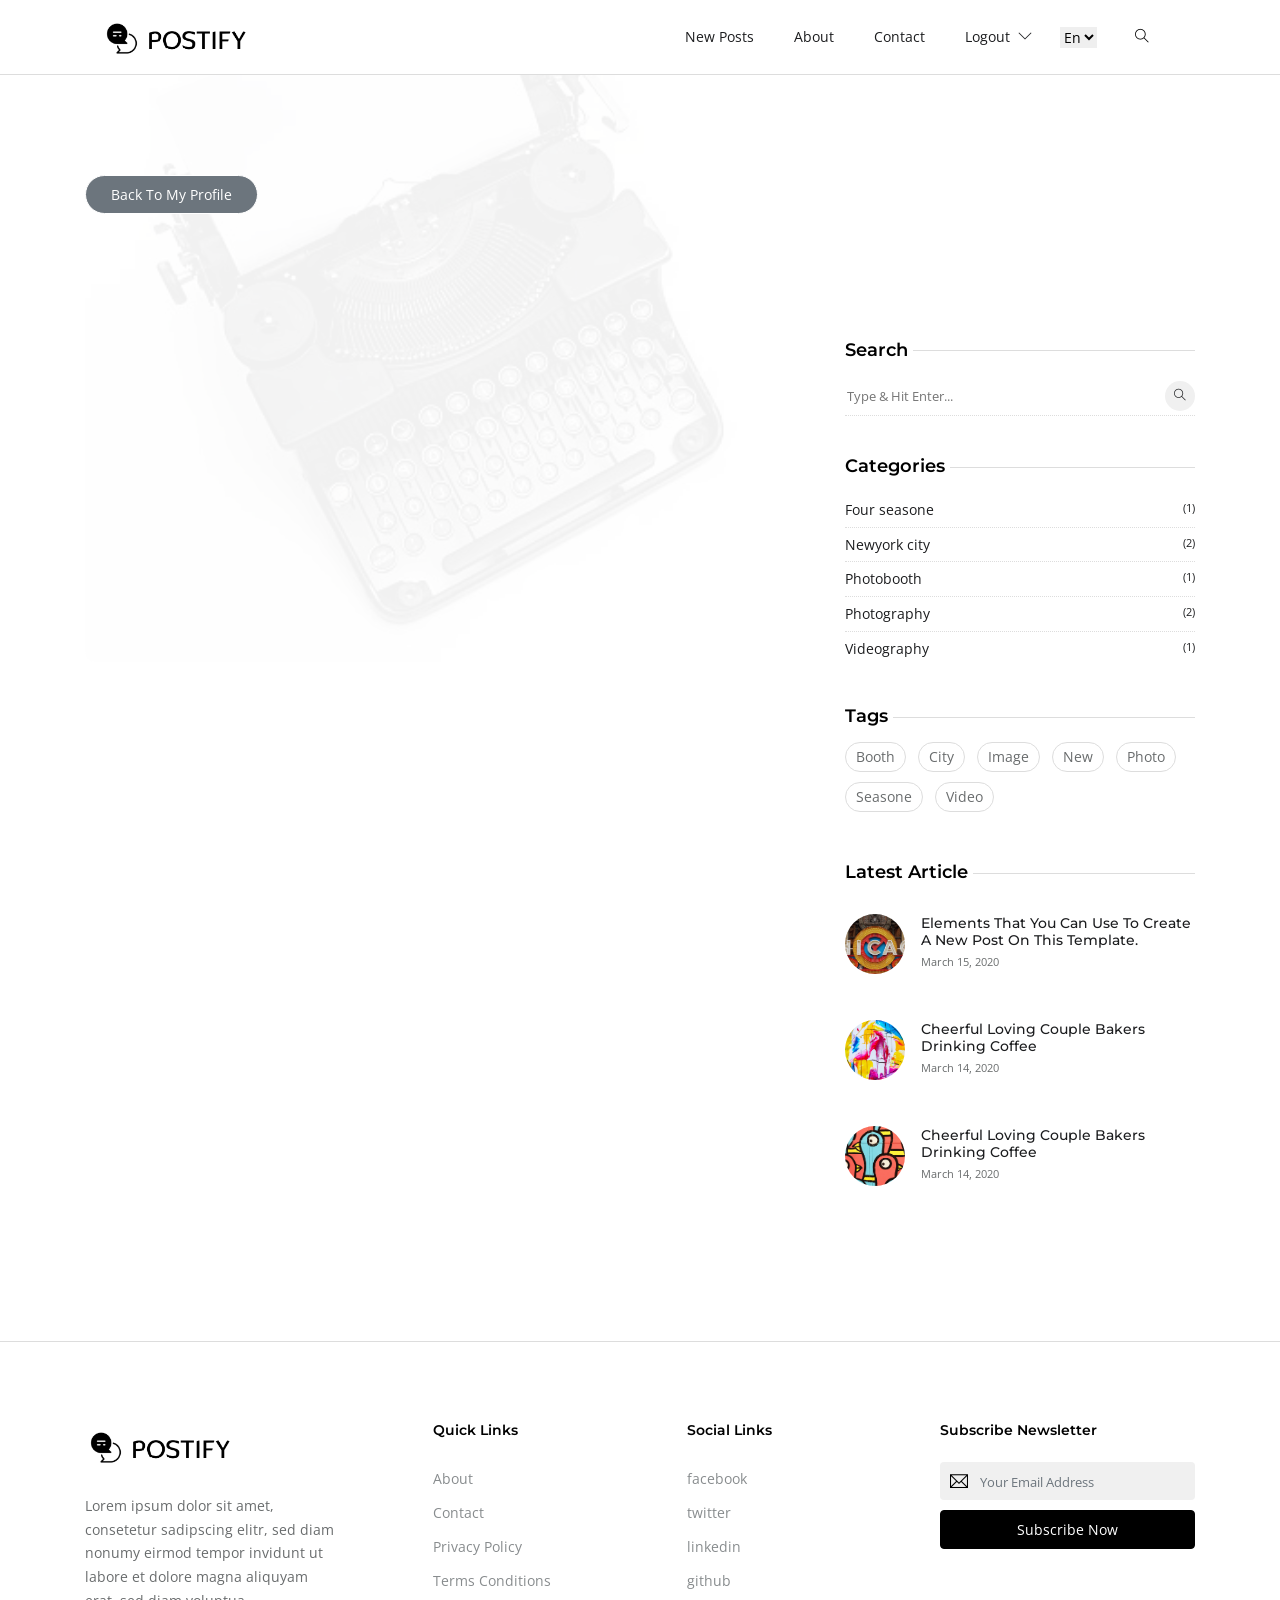
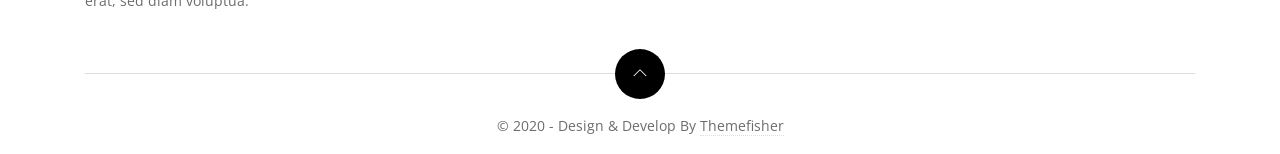
<file: clientside/index.html>
<!DOCTYPE html>

<!--
 // WEBSITE: https://themefisher.com
 // TWITTER: https://twitter.com/themefisher
 // FACEBOOK: https://www.facebook.com/themefisher
 // GITHUB: https://github.com/themefisher/
-->

<html lang="en-us">

<head>
   <meta charset="utf-8">
   <title>Postify - All Posts</title>

   <!-- mobile responsive meta -->
   <meta name="viewport" content="width=device-width, initial-scale=1, maximum-scale=5">
   <meta name="description" content="This is meta description">
   <meta name="author" content="Themefisher">
 
   <!-- theme meta -->
   <meta name="theme-name" content="logbook" />

   <!-- plugins -->
   <link rel="preload" href="https://fonts.gstatic.com/s/opensans/v18/mem8YaGs126MiZpBA-UFWJ0bbck.woff2" style="font-display: optional;">
   <link rel="stylesheet" href="plugins/bootstrap/bootstrap.min.css">
   <link rel="stylesheet" href="https://fonts.googleapis.com/css?family=Montserrat:600%7cOpen&#43;Sans&amp;display=swap" media="screen">

   <link rel="stylesheet" href="plugins/themify-icons/themify-icons.css">
   <link rel="stylesheet" href="plugins/slick/slick.css">

   <!-- Main Stylesheet -->
   <link rel="stylesheet" href="css/style.css">

   <!--Favicon-->
   <link rel="shortcut icon" href="images/favicon.png" type="image/x-icon">
   <link rel="icon" href="images/favicon.png" type="image/x-icon">
</head>

<body>
<!-- navigation -->
<header class="sticky-top bg-white border-bottom border-default">
   <div class="container">

      <nav class="navbar navbar-expand-lg navbar-white">
         <a class="navbar-brand" href="index.html">
            <img class="img-fluid" width="150px" src="images/logo.png" alt="LogBook">
         </a>
         <button class="navbar-toggler border-0" type="button" data-toggle="collapse" data-target="#navigation">
            <i class="ti-menu"></i>
         </button>

         <div class="collapse navbar-collapse text-center" id="navigation">
            <ul class="navbar-nav ml-auto">
 
                  <a class="nav-link" href="index.html" role="button"  
                     aria-expanded="false">
                     New Posts  
                  </a>
 
               <li class="nav-item">
                  <a class="nav-link" href="about.html">About</a>
               </li>
               <li class="nav-item">
                  <a class="nav-link" href="contact.html">Contact</a>
               </li>
               <li class="nav-item dropdown">
                  <a class="nav-link" href="#" role="button" data-toggle="dropdown" aria-haspopup="true"
                     aria-expanded="false"> Logout <i class="ti-angle-down ml-1"></i>
                  </a>
                  <div class="dropdown-menu">
                     <a class="dropdown-item" href="sign-in.html">Switch into another Account</a>
                     <a class="dropdown-item" href="sign-up.html">Logout</a>
                     <a class="dropdown-item" href="privacy-policy.html">Privacy Policy</a>
                     <a class="dropdown-item" href="terms-conditions.html">Terms Conditions</a>
                  </div>
               </li>
            </ul>
            
            <select class="m-2 border-0" id="select-language">
               <option id="en" value="about/" selected>En</option>
            </select>

            <!-- search -->
            <div class="search px-4">
               <button id="searchOpen" class="search-btn"><i class="ti-search"></i></button>
               <div class="search-wrapper">
                  <form action="javascript:void(0)" class="h-100">
                     <input class="search-box pl-4" id="search-query" name="s" type="search" placeholder="Type &amp; Hit Enter...">
                  </form>
                  <button id="searchClose" class="search-close"><i class="ti-close text-dark"></i></button>
               </div>
            </div>

         </div>
      </nav>
   </div>
</header>
<!-- /navigation -->


<section class="section">
	<div class="container">       
<a href="author.html" class="btn btn-secondary" style="margin-bottom: 70px;">Back to My Profile</a>


   <div class="col-12 mx-auto">
      <h3>
          <img src="images/cover.jpg" alt="Cover Photo" class="img-fluid grayscaleCover img-fluid" style="width: 100%; height: auto;">
      </h3>

      
   </div>

<br>
<br>

		<div class="row">
  
			<div class="col-lg-8  mb-5 mb-lg-0">
				<!-- try to render posts dynamically -->
            <div id="posts-container" class="row"></div>


   <script>
      

      const POSTS_API_URL = `https://localhost:7069/api/Posts`;
      let userId; // Declare userId variable at the top
      let ExtracteduserName = "Unknown User"; // Default name
      let categoriesMap = {}; // Map of categoryId to categoryName
      const CATEGORIES_API_URL = `https://localhost:7069/api/Categories`; // Assuming this is the endpoint for categories

      // Fetch user details
      async function fetchUserDetails() {
         try {
            const response = await fetch(USER_API_URL); // Ensure USER_API_URL is defined after userId is set
            if (!response.ok) throw new Error(`Failed to fetch user details: ${response.statusText}`);
            
            const user = await response.json();
            userId = user.id; // Assign user ID from fetched user data
            ExtracteduserName = user.name || `User ${userId}`;
            console.log("extracted userName ", ExtracteduserName)
         } catch (error) {
            console.error("Error fetching user details:", error);
         }
      }

      // Define USER_API_URL after userId is initialized
      const USER_API_URL = `https://localhost:7069/api/Users/${userId}`; // This line should be moved inside fetchUserDetails or after userId is set

      // Call fetchUserDetails to initialize userId
      fetchUserDetails();

   // Fetch categories
   async function fetchCategories() {
       try {
           const response = await fetch(CATEGORIES_API_URL);
           if (!response.ok) throw new Error(`Failed to fetch categories: ${response.statusText}`);
           
           const categories = await response.json();
           // Create a mapping of categoryId to categoryName
           categories.forEach(category => {
               categoriesMap[category.id] = category.name;
           });
       } catch (error) {
           console.error("Error fetching categories:", error);
       }
   }

   // Fetch posts and render them
   async function fetchPosts() {
       try {
           await Promise.all([fetchUserDetails(), fetchCategories()]); // Fetch user and categories in parallel

           const response = await fetch(POSTS_API_URL);
           if (!response.ok) throw new Error(`Failed to fetch posts: ${response.statusText}`);
           
           const posts = await response.json();
           renderPosts(posts);
       } catch (error) {
           console.error("Error fetching posts:", error);
       }
   }

   // Function to fetch user name by userId
   async function fetchUserName(userId) {
       try {
           const response = await fetch(`https://localhost:7069/api/Users/${userId}`);
           if (!response.ok) throw new Error(`Failed to fetch user details: ${response.statusText}`);
           
           const user = await response.json();
           return user.username || `User ${userId}`; // Return the user's name or a default
       } catch (error) {
           console.error("Error fetching user name:", error);
           return `User ${userId}`; // Return a default in case of error
       }
   }

   // Update renderPosts function to fetch user names
   async function renderPosts(posts) {
       const postsContainer = document.getElementById("posts-container");

       if (!posts.length) {
           postsContainer.innerHTML = `<p>No posts available for this user.</p>`;
           return;
       }

       for (const post of posts) {
           const categoryName = categoriesMap[post.categoryId] || `Category ${post.categoryId}`;
           const userName = await fetchUserName(post.userId); // Fetch the user name

           const postHTML = `
               <div class="col-lg-12 col-sm-6 mb-4" id="post-${post.id}">
                   <article class="mb-5" style="width: 75%; align-items: center; margin:auto;">
                       <h3 class="h3">
                           <a class="post-title" href="post-details.html?id=${post.id}">${post.title}</a>
                       </h3>
                       <ul class="list-inline post-meta mb-2">
                              <li class="list-inline-item"><i class="ti-user mr-2"></i>Author: ${userName}</li>
                              <li class="list-inline-item">Category: ${categoryName}</li>
                           <li class="list-inline-item">Date: ${new Date(post.createdAt).toLocaleDateString('en-US')}</li>
                           <li class="list-inline-item">Upvotes: ${post.upvotes}</li>
                           <li class="list-inline-item">Downvotes: ${post.downvotes}</li>
                       </ul>
                       <p id="description-${post.id}">${post.description}</p>
                       <button  onclick="upvotePost(${post.id})"><i class="ti-thumb-up"></i> </button>
                       <button  onclick="downvotePost(${post.id})"><i class="ti-thumb-down"></i></button>
                   </article>
               </div>
           `;
           postsContainer.insertAdjacentHTML("beforeend", postHTML);
       }
   }

                   // Load posts on page load
                   window.addEventListener("DOMContentLoaded", fetchPosts);

   // Function to upvote a post
   async function upvotePost(postId) {
       try {
           const response = await fetch(`https://localhost:7069/api/Posts/${postId}/upvote`, {
               method: 'POST', // Assuming POST method for upvoting
               headers: {
                   'Content-Type': 'application/json'
               }
           });
           if (!response.ok) throw new Error(`Failed to upvote post: ${response.statusText}`);

           // Update the upvote count in the UI
           const postElement = document.getElementById(`post-${postId}`);
           const upvoteCountElement = postElement.querySelector('.list-inline-item:nth-child(4)'); // Adjust index if necessary
           const currentUpvotes = parseInt(upvoteCountElement.textContent.split(': ')[1]);
           upvoteCountElement.textContent = `Upvotes: ${currentUpvotes + 1}`;
       } catch (error) {
           console.error("Error upvoting post:", error);
       }
   }

   // Function to downvote a post
   async function downvotePost(postId) {
       try {
           const response = await fetch(`https://localhost:7069/api/Posts/${postId}/downvote`, {
               method: 'POST', // Assuming POST method for downvoting
               headers: {
                   'Content-Type': 'application/json'
               }
           });
           if (!response.ok) throw new Error(`Failed to downvote post: ${response.statusText}`);

           // Update the downvote count in the UI
           const postElement = document.getElementById(`post-${postId}`);
           const downvoteCountElement = postElement.querySelector('.list-inline-item:nth-child(5)'); // Adjust index if necessary
           const currentDownvotes = parseInt(downvoteCountElement.textContent.split(': ')[1]);
           downvoteCountElement.textContent = `Downvotes: ${currentDownvotes + 1}`;
       } catch (error) {
           console.error("Error downvoting post:", error);
       }
   }
</script>
<script>
   document.getElementById("search-form").addEventListener("submit", async function (e) {
    e.preventDefault();

    const searchQuery = document.getElementById("search-query").value;

    if (!searchQuery.trim()) {
        alert("Please enter a search term.");
        return;
    }

    // Call the API with the filterOn as 'Title' and filterQuery as the searchQuery
    const response = await fetch(`${POSTS_API_URL}?filterOn=Title&filterQuery=${encodeURIComponent(searchQuery)}`);
    const posts = await response.json();

    // Render the filtered posts
    renderPosts(posts);
});
</script>
			</div>
			<aside class="col-lg-4">
				   <!-- Search -->
   <div class="widget">
      <h5 class="widget-title"><span>Search</span></h5>
      <form id="search-form" action="search-results.html" method="GET" class="widget-search">
         <input id="search-query" name="filterQuery" type="search" placeholder="Type &amp; Hit Enter...">
         <input type="hidden" name="filterOn" value="Title"> <!-- Predefine filterOn as 'Title' -->
         <button type="submit"><i class="ti-search"></i></button>
      </form>
   </div>
   <!-- categories -->
   <div class="widget">
      <h5 class="widget-title"><span>Categories</span></h5>
      <ul class="list-unstyled widget-list">
         <li><a href="#!" class="d-flex">Four seasone
               <small class="ml-auto">(1)</small></a>
         </li>
         <li><a href="#!" class="d-flex">Newyork city
               <small class="ml-auto">(2)</small></a>
         </li>
         <li><a href="#!" class="d-flex">Photobooth
               <small class="ml-auto">(1)</small></a>
         </li>
         <li><a href="#!" class="d-flex">Photography
               <small class="ml-auto">(2)</small></a>
         </li>
         <li><a href="#!" class="d-flex">Videography
               <small class="ml-auto">(1)</small></a>
         </li>
      </ul>
   </div>
   <!-- tags -->
   <div class="widget">
      <h5 class="widget-title"><span>Tags</span></h5>
      <ul class="list-inline widget-list-inline">
         <li class="list-inline-item"><a href="#!">Booth</a>
         </li>
         <li class="list-inline-item"><a href="#!">City</a>
         </li>
         <li class="list-inline-item"><a href="#!">Image</a>
         </li>
         <li class="list-inline-item"><a href="#!">New</a>
         </li>
         <li class="list-inline-item"><a href="#!">Photo</a>
         </li>
         <li class="list-inline-item"><a href="#!">Seasone</a>
         </li>
         <li class="list-inline-item"><a href="#!">Video</a>
         </li>
      </ul>
   </div>
   <!-- latest post -->
   <div class="widget">
      <h5 class="widget-title"><span>Latest Article</span></h5>
      <!-- post-item -->
      <ul class="list-unstyled widget-list">
         <li class="media widget-post align-items-center">
            <a href="post-elements.html">
               <img loading="lazy" class="mr-3" src="images/post/post-6.jpg">
            </a>
            <div class="media-body">
               <h5 class="h6 mb-0"><a href="post-elements.html">Elements That You Can Use To Create A New Post On
                     This Template.</a></h5>
               <small>March 15, 2020</small>
            </div>
         </li>
      </ul>
      <ul class="list-unstyled widget-list">
         <li class="media widget-post align-items-center">
            <a href="post-details-1.html">
               <img loading="lazy" class="mr-3" src="images/post/post-1.jpg">
            </a>
            <div class="media-body">
               <h5 class="h6 mb-0"><a href="post-details-1.html">Cheerful Loving Couple Bakers Drinking Coffee</a>
               </h5>
               <small>March 14, 2020</small>
            </div>
         </li>
      </ul>
      <ul class="list-unstyled widget-list">
         <li class="media widget-post align-items-center">
            <a href="post-details-1.html">
               <img loading="lazy" class="mr-3" src="images/post/post-2.jpg">
            </a>
            <div class="media-body">
               <h5 class="h6 mb-0"><a href="post-details-1.html">Cheerful Loving Couple Bakers Drinking Coffee</a>
               </h5>
               <small>March 14, 2020</small>
            </div>
         </li>
      </ul>
   </div>
			</aside>
		</div>
	</div>
</section>

   <footer class="section-sm pb-0 border-top border-default">
      <div class="container">
         <div class="row justify-content-between">
            <div class="col-md-3 mb-4">
               <a class="mb-4 d-block" href="index.html">
                  <img class="img-fluid" width="150px" src="images/logo.png" alt="LogBook">
               </a>
               <p>Lorem ipsum dolor sit amet, consetetur sadipscing elitr, sed diam nonumy eirmod tempor invidunt ut labore et dolore magna aliquyam erat, sed diam voluptua.</p>
            </div>

            <div class="col-lg-2 col-md-3 col-6 mb-4">
               <h6 class="mb-4">Quick Links</h6>
               <ul class="list-unstyled footer-list">
                  <li><a href="about.html">About</a></li>
                  <li><a href="contact.html">Contact</a></li>
                  <li><a href="privacy-policy.html">Privacy Policy</a></li>
                  <li><a href="terms-conditions.html">Terms Conditions</a></li>
               </ul>
            </div>

            <div class="col-lg-2 col-md-3 col-6 mb-4">
               <h6 class="mb-4">Social Links</h6>
               <ul class="list-unstyled footer-list">
                  <li><a href="#">facebook</a></li>
                  <li><a href="#">twitter</a></li>
                  <li><a href="#">linkedin</a></li>
                  <li><a href="#">github</a></li>
               </ul>
            </div>

            <div class="col-md-3 mb-4">
               <h6 class="mb-4">Subscribe Newsletter</h6>
               <form class="subscription" action="javascript:void(0)" method="post">
                  <div class="position-relative">
                     <i class="ti-email email-icon"></i>
                     <input type="email" class="form-control" placeholder="Your Email Address">
                  </div>
                  <button class="btn btn-primary btn-block rounded" type="submit">Subscribe now</button>
               </form>
            </div>
         </div>
         <div class="scroll-top">
            <a href="javascript:void(0);" id="scrollTop"><i class="ti-angle-up"></i></a>
         </div>
         <div class="text-center">
            <p class="content">&copy; 2020 - Design &amp; Develop By <a href="https://themefisher.com/" target="_blank">Themefisher</a></p>
         </div>
      </div>
   </footer>


   <!-- JS Plugins -->
   <script src="plugins/jQuery/jquery.min.js"></script>
   <script src="plugins/bootstrap/bootstrap.min.js" async></script>
   <script src="plugins/slick/slick.min.js"></script>

   <!-- Main Script -->
   <script src="js/script.js"></script>
</body>
</html>
</file>
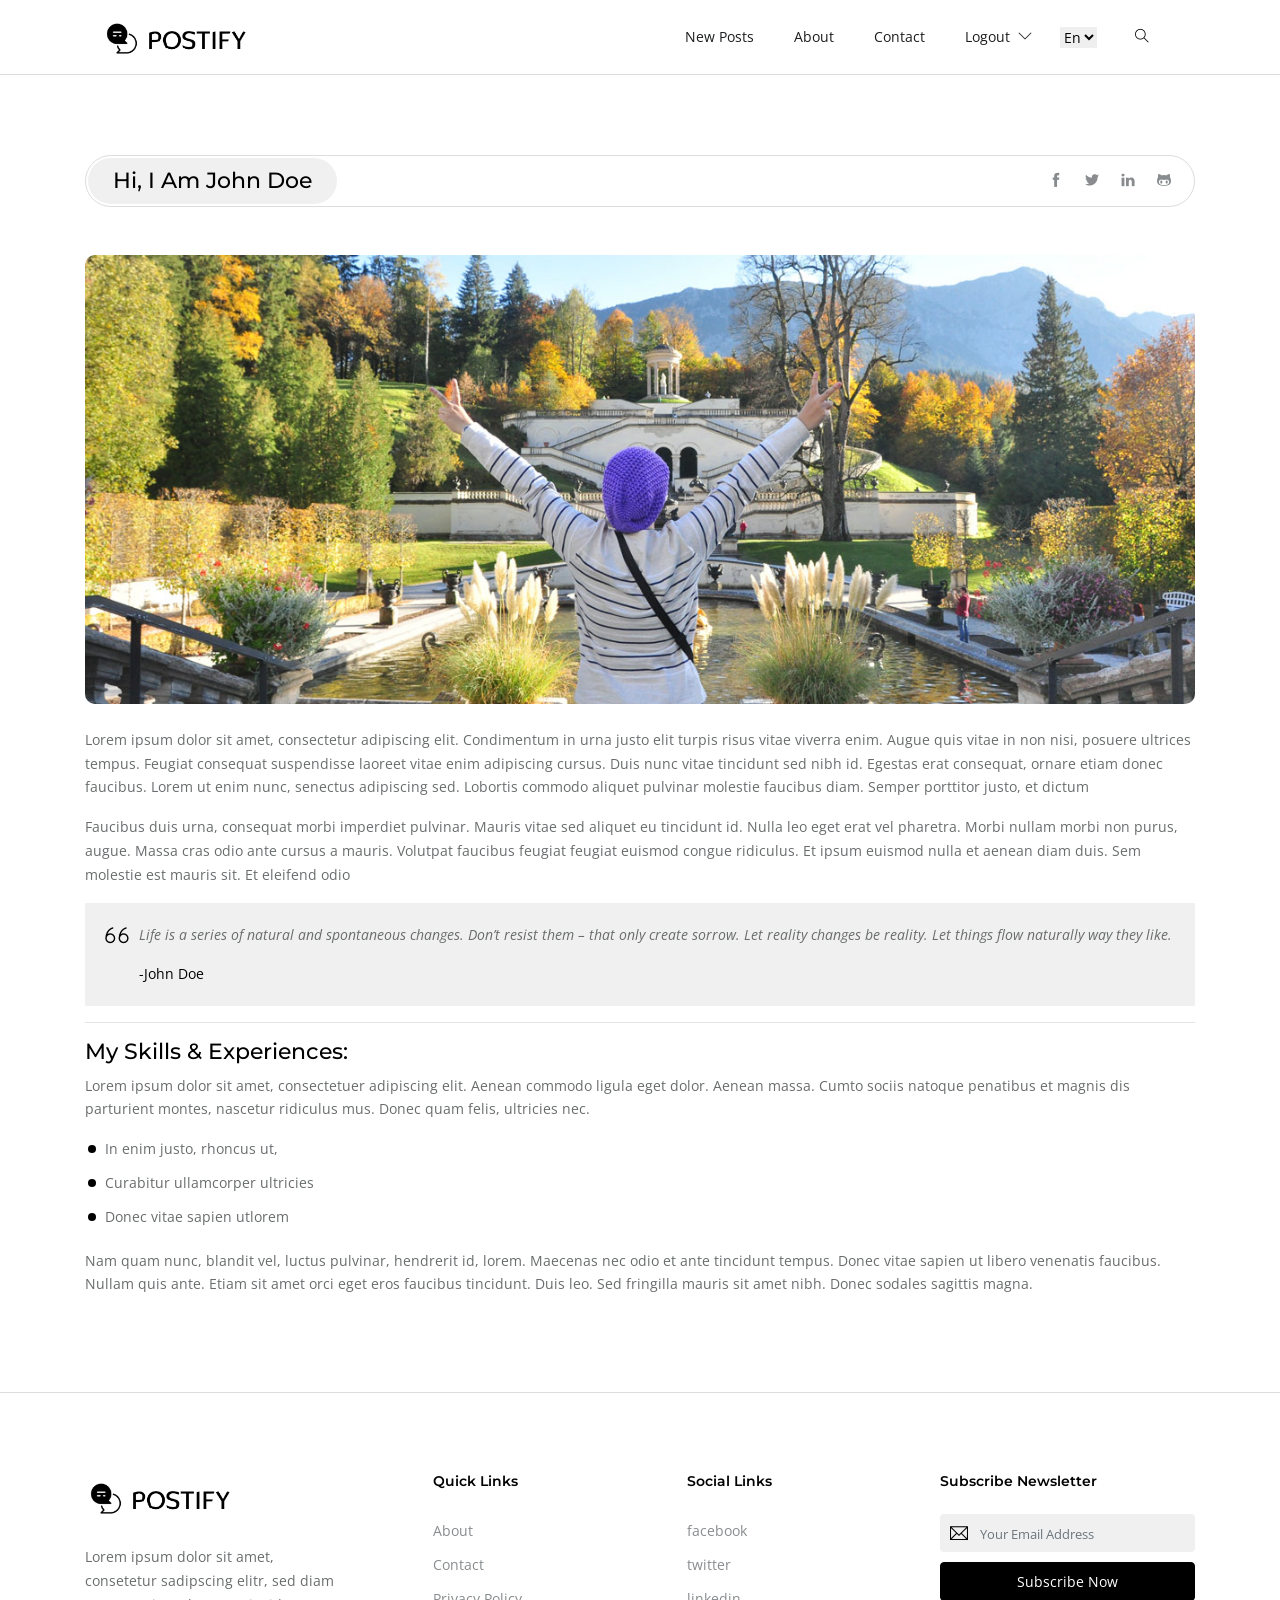
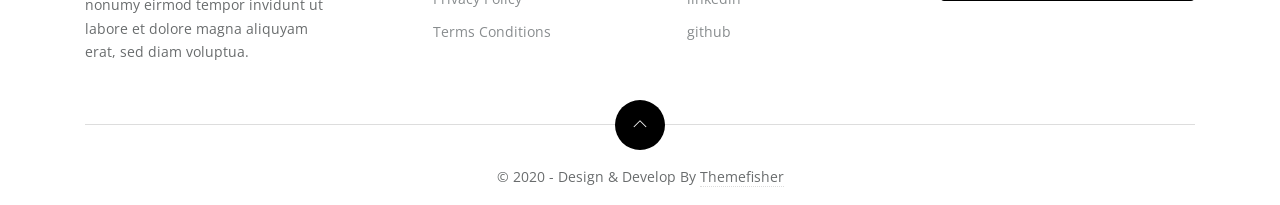
<file: clientside/about.html>
<!DOCTYPE html>

<!--
 // WEBSITE: https://themefisher.com
 // TWITTER: https://twitter.com/themefisher
 // FACEBOOK: https://www.facebook.com/themefisher
 // GITHUB: https://github.com/themefisher/
-->

<html lang="en-us">

<head>
   <meta charset="utf-8">
   <title>Hi, I Am John Doe</title>

   <!-- mobile responsive meta -->
   <meta name="viewport" content="width=device-width, initial-scale=1, maximum-scale=5">
   <meta name="description" content="This is meta description">
   <meta name="author" content="Themefisher">

   <!-- plugins -->
   <link rel="preload" href="https://fonts.gstatic.com/s/opensans/v18/mem8YaGs126MiZpBA-UFWJ0bbck.woff2" style="font-display: optional;">
   <link rel="stylesheet" href="plugins/bootstrap/bootstrap.min.css">
   <link rel="stylesheet" href="https://fonts.googleapis.com/css?family=Montserrat:600%7cOpen&#43;Sans&amp;display=swap" media="screen">

   <link rel="stylesheet" href="plugins/themify-icons/themify-icons.css">
   <link rel="stylesheet" href="plugins/slick/slick.css">

   <!-- Main Stylesheet -->
   <link rel="stylesheet" href="css/style.css">

   <!--Favicon-->
   <link rel="shortcut icon" href="images/favicon.png" type="image/x-icon">
   <link rel="icon" href="images/favicon.png" type="image/x-icon">
</head>

<body><!-- navigation -->
   <header class="sticky-top bg-white border-bottom border-default">
      <div class="container">
   
         <nav class="navbar navbar-expand-lg navbar-white">
            <a class="navbar-brand" href="index.html">
               <img class="img-fluid" width="150px" src="images/logo.png" alt="LogBook">
            </a>
            <button class="navbar-toggler border-0" type="button" data-toggle="collapse" data-target="#navigation">
               <i class="ti-menu"></i>
            </button>
   
            <div class="collapse navbar-collapse text-center" id="navigation">
               <ul class="navbar-nav ml-auto">
    
                     <a class="nav-link" href="index.html" role="button"  
                        aria-expanded="false">
                        New Posts  
                     </a>
    
                  <li class="nav-item">
                     <a class="nav-link" href="about.html">About</a>
                  </li>
                  <li class="nav-item">
                     <a class="nav-link" href="contact.html">Contact</a>
                  </li>
                  <li class="nav-item dropdown">
                     <a class="nav-link" href="#" role="button" data-toggle="dropdown" aria-haspopup="true"
                        aria-expanded="false"> Logout <i class="ti-angle-down ml-1"></i>
                     </a>
                     <div class="dropdown-menu">
                        <a class="dropdown-item" href="sign-in.html">Switch into another Account</a>
                        <a class="dropdown-item" href="sign-up.html">Logout</a>
                        <a class="dropdown-item" href="privacy-policy.html">Privacy Policy</a>
                        <a class="dropdown-item" href="terms-conditions.html">Terms Conditions</a>
                     </div>
                  </li>
               </ul>
               
               <select class="m-2 border-0" id="select-language">
                  <option id="en" value="about/" selected>En</option>
               </select>
   
               <!-- search -->
               <div class="search px-4">
                  <button id="searchOpen" class="search-btn"><i class="ti-search"></i></button>
                  <div class="search-wrapper">
                     <form action="javascript:void(0)" class="h-100">
                        <input class="search-box pl-4" id="search-query" name="s" type="search" placeholder="Type &amp; Hit Enter...">
                     </form>
                     <button id="searchClose" class="search-close"><i class="ti-close text-dark"></i></button>
                  </div>
               </div>
   
            </div>
         </nav>
      </div>
   </header>
<!-- /navigation -->

<section class="section-sm">
	<div class="container">
		<div class="row">
			<div class="col-12">
				<div class="title-bordered mb-5 d-flex align-items-center">
					<h1 class="h4">Hi, I Am John Doe</h1>
					<ul class="list-inline social-icons ml-auto mr-3 d-none d-sm-block">
						<li class="list-inline-item"><a href="#"><i class="ti-facebook"></i></a>
						</li>
						<li class="list-inline-item"><a href="#"><i class="ti-twitter-alt"></i></a>
						</li>
						<li class="list-inline-item"><a href="#"><i class="ti-linkedin"></i></a>
						</li>
						<li class="list-inline-item"><a href="#"><i class="ti-github"></i></a>
						</li>
					</ul>
				</div>
				<img src="images/author-full.jpg" class="img-fluid w-100 mb-4 rounded-lg" alt="author">
				<div class="content">
					<p>Lorem ipsum dolor sit amet, consectetur adipiscing elit. Condimentum in urna justo elit turpis risus vitae viverra enim. Augue quis vitae in non nisi, posuere ultrices tempus. Feugiat consequat suspendisse laoreet vitae enim adipiscing cursus. Duis nunc vitae tincidunt sed nibh id. Egestas erat consequat, ornare etiam donec faucibus. Lorem ut enim nunc, senectus adipiscing sed. Lobortis commodo aliquet pulvinar molestie faucibus diam. Semper porttitor justo, et dictum</p>
					<p>Faucibus duis urna, consequat morbi imperdiet pulvinar. Mauris vitae sed aliquet eu tincidunt id. Nulla leo eget erat vel pharetra. Morbi nullam morbi non purus, augue. Massa cras odio ante cursus a mauris. Volutpat faucibus feugiat feugiat euismod congue ridiculus. Et ipsum euismod nulla et aenean diam duis. Sem molestie est mauris sit. Et eleifend odio</p>
					<div class="quote"> <i class="ti-quote-left"></i>
						<div>
							<p>Life is a series of natural and spontaneous changes. Don’t resist them – that only create sorrow. Let reality changes be reality. Let things flow naturally way they like.</p> <span class="quote-by"> -John Doe</span>
						</div>
					</div>
					<hr>
					<h4 id="my-skills--experiences">My Skills &amp; Experiences:</h4>
					<p>Lorem ipsum dolor sit amet, consectetuer adipiscing elit. Aenean commodo ligula eget dolor. Aenean massa. Cumto sociis natoque penatibus et magnis dis parturient montes, nascetur ridiculus mus. Donec quam felis, ultricies nec.</p>
					<ul>
						<li>In enim justo, rhoncus ut,</li>
						<li>Curabitur ullamcorper ultricies</li>
						<li>Donec vitae sapien utlorem</li>
					</ul>
					<p>Nam quam nunc, blandit vel, luctus pulvinar, hendrerit id, lorem. Maecenas nec odio et ante tincidunt tempus. Donec vitae sapien ut libero venenatis faucibus. Nullam quis ante. Etiam sit amet orci eget eros faucibus tincidunt. Duis leo. Sed fringilla mauris sit amet nibh. Donec sodales sagittis magna.</p>
				</div>
			</div>
		</div>
	</div>
</section>

   <footer class="section-sm pb-0 border-top border-default">
      <div class="container">
         <div class="row justify-content-between">
            <div class="col-md-3 mb-4">
               <a class="mb-4 d-block" href="index.html">
                  <img class="img-fluid" width="150px" src="images/logo.png" alt="LogBook">
               </a>
               <p>Lorem ipsum dolor sit amet, consetetur sadipscing elitr, sed diam nonumy eirmod tempor invidunt ut labore et dolore magna aliquyam erat, sed diam voluptua.</p>
            </div>

            <div class="col-lg-2 col-md-3 col-6 mb-4">
               <h6 class="mb-4">Quick Links</h6>
               <ul class="list-unstyled footer-list">
                  <li><a href="about.html">About</a></li>
                  <li><a href="contact.html">Contact</a></li>
                  <li><a href="privacy-policy.html">Privacy Policy</a></li>
                  <li><a href="terms-conditions.html">Terms Conditions</a></li>
               </ul>
            </div>

            <div class="col-lg-2 col-md-3 col-6 mb-4">
               <h6 class="mb-4">Social Links</h6>
               <ul class="list-unstyled footer-list">
                  <li><a href="#">facebook</a></li>
                  <li><a href="#">twitter</a></li>
                  <li><a href="#">linkedin</a></li>
                  <li><a href="#">github</a></li>
               </ul>
            </div>

            <div class="col-md-3 mb-4">
               <h6 class="mb-4">Subscribe Newsletter</h6>
               <form class="subscription" action="javascript:void(0)" method="post">
                  <div class="position-relative">
                     <i class="ti-email email-icon"></i>
                     <input type="email" class="form-control" placeholder="Your Email Address">
                  </div>
                  <button class="btn btn-primary btn-block rounded" type="submit">Subscribe now</button>
               </form>
            </div>
         </div>
         <div class="scroll-top">
            <a href="javascript:void(0);" id="scrollTop"><i class="ti-angle-up"></i></a>
         </div>
         <div class="text-center">
            <p class="content">&copy; 2020 - Design &amp; Develop By <a href="https://themefisher.com/" target="_blank">Themefisher</a></p>
         </div>
      </div>
   </footer>


   <!-- JS Plugins -->
   <script src="plugins/jQuery/jquery.min.js"></script>
   <script src="plugins/bootstrap/bootstrap.min.js" async></script>
   <script src="plugins/slick/slick.min.js"></script>

   <!-- Main Script -->
   <script src="js/script.js"></script>
</body>
</html>
</file>
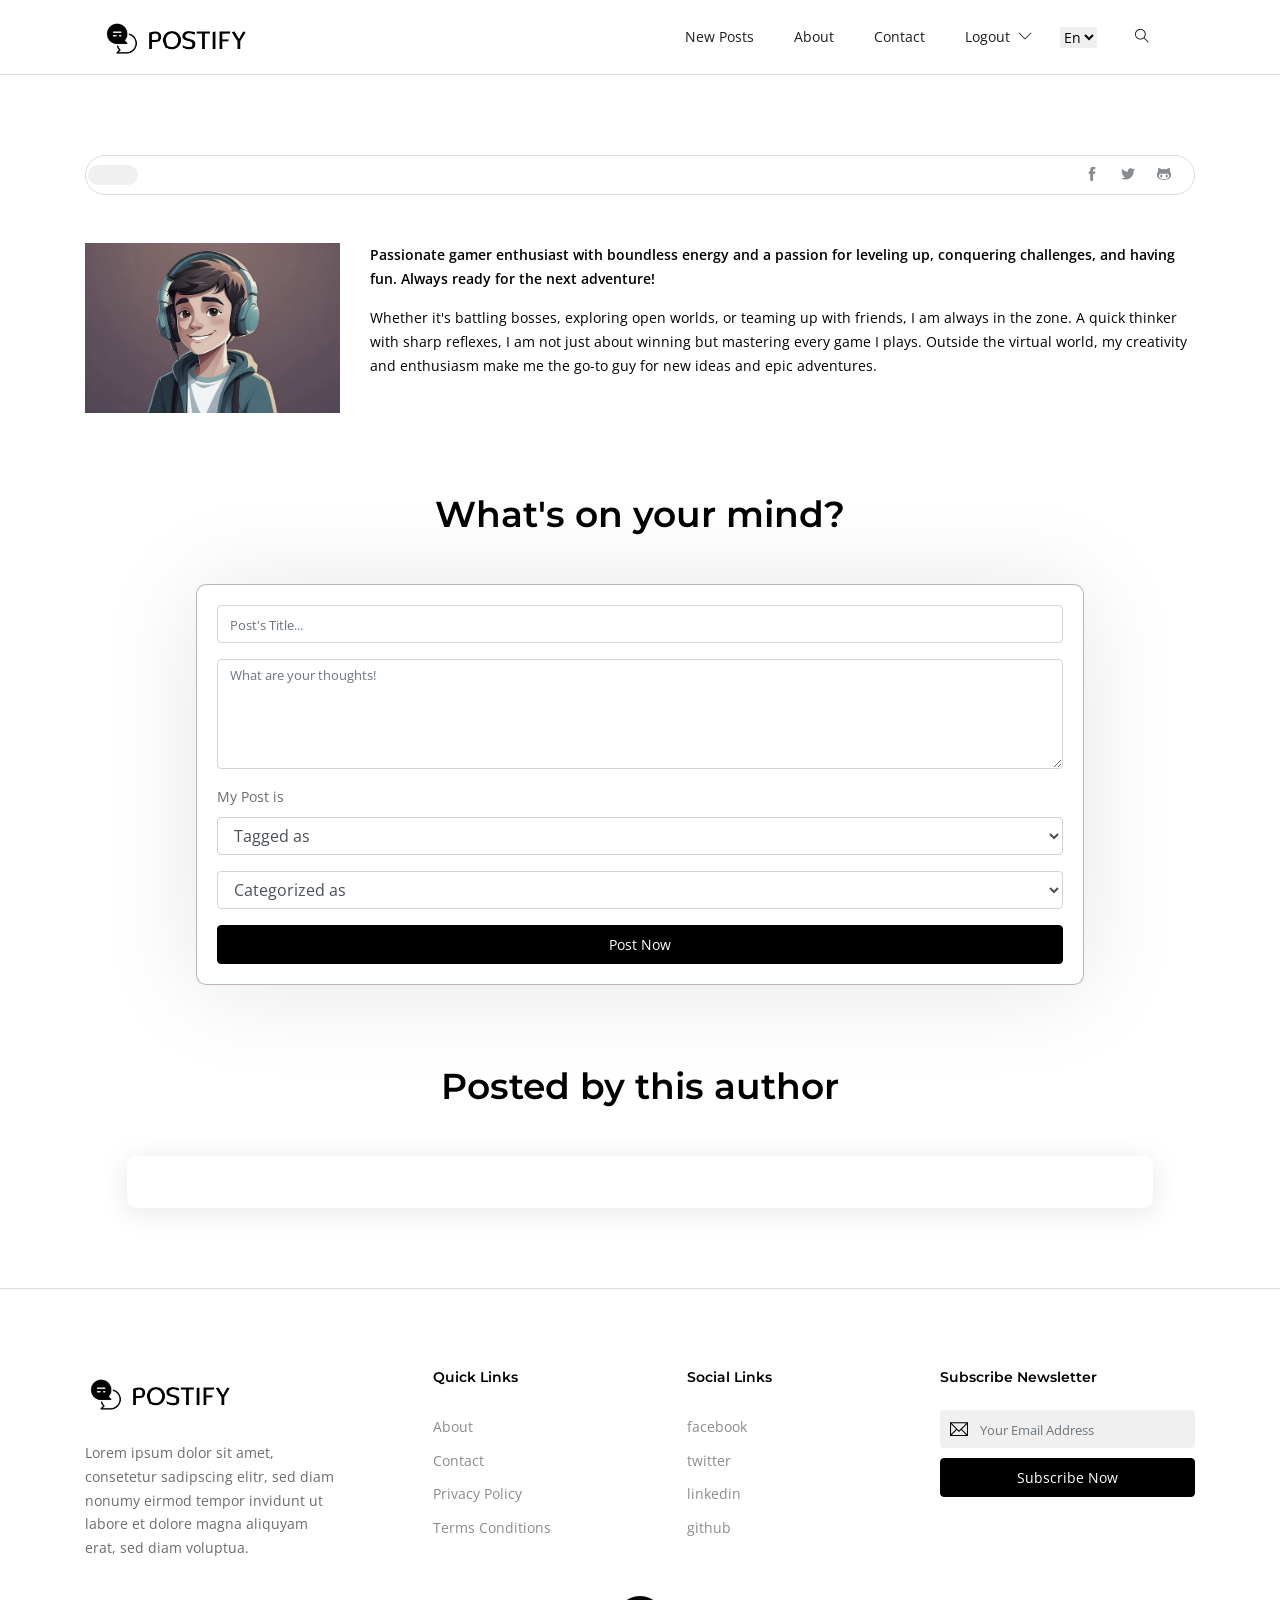
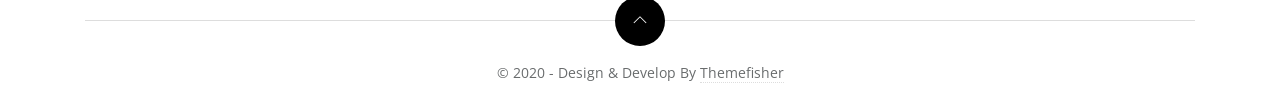
<file: clientside/author.html>
<!DOCTYPE html>

<!--
 // WEBSITE: https://themefisher.com
 // TWITTER: https://twitter.com/themefisher
 // FACEBOOK: https://www.facebook.com/themefisher
 // GITHUB: https://github.com/themefisher/
-->

<html lang="en-us">

<head>
   <meta charset="utf-8">
   <title>John Doe</title>

   <!-- mobile responsive meta -->
   <meta name="viewport" content="width=device-width, initial-scale=1, maximum-scale=5">
   <meta name="description" content="This is meta description">
   <meta name="author" content="Themefisher">

   <!-- plugins -->
   <link rel="preload" href="https://fonts.gstatic.com/s/opensans/v18/mem8YaGs126MiZpBA-UFWJ0bbck.woff2" style="font-display: optional;">
   <link rel="stylesheet" href="plugins/bootstrap/bootstrap.min.css">
   <link rel="stylesheet" href="https://fonts.googleapis.com/css?family=Montserrat:600%7cOpen&#43;Sans&amp;display=swap" media="screen">

   <link rel="stylesheet" href="plugins/themify-icons/themify-icons.css">
   <link rel="stylesheet" href="plugins/slick/slick.css">

   <!-- Main Stylesheet -->
   <link rel="stylesheet" href="css/style.css">

   <!--Favicon-->
   <link rel="shortcut icon" href="images/favicon.png" type="image/x-icon">
   <link rel="icon" href="images/favicon.png" type="image/x-icon">
</head>

<body>
<!-- navigation -->
<header class="sticky-top bg-white border-bottom border-default">
   <div class="container">

      <nav class="navbar navbar-expand-lg navbar-white">
         <a class="navbar-brand" href="index.html">
            <img class="img-fluid" width="150px" src="images/logo.png" alt="LogBook">
         </a>
         <button class="navbar-toggler border-0" type="button" data-toggle="collapse" data-target="#navigation">
            <i class="ti-menu"></i>
         </button>

         <div class="collapse navbar-collapse text-center" id="navigation">
            <ul class="navbar-nav ml-auto">
 
                  <a class="nav-link" href="index.html" role="button"  
                     aria-expanded="false">
                     New Posts  
                  </a>
 
               <li class="nav-item">
                  <a class="nav-link" href="about.html">About</a>
               </li>
               <li class="nav-item">
                  <a class="nav-link" href="contact.html">Contact</a>
               </li>
               <li class="nav-item dropdown">
                  <a class="nav-link" href="#" role="button" data-toggle="dropdown" aria-haspopup="true"
                     aria-expanded="false"> Logout <i class="ti-angle-down ml-1"></i>
                  </a>
                  <div class="dropdown-menu">
                     <a class="dropdown-item" href="sign-in.html">Switch into another Account</a>
                     <a class="dropdown-item" href="sign-up.html">Logout</a>
                     <a class="dropdown-item" href="privacy-policy.html">Privacy Policy</a>
                     <a class="dropdown-item" href="terms-conditions.html">Terms Conditions</a>
                  </div>
               </li>
            </ul>
            
            <select class="m-2 border-0" id="select-language">
               <option id="en" value="about/" selected>En</option>
            </select>

            <!-- search -->
            <div class="search px-4">
               <button id="searchOpen" class="search-btn"><i class="ti-search"></i></button>
               <div class="search-wrapper">
                  <form action="javascript:void(0)" class="h-100">
                     <input class="search-box pl-4" id="search-query" name="s" type="search" placeholder="Type &amp; Hit Enter...">
                  </form>
                  <button id="searchClose" class="search-close"><i class="ti-close text-dark"></i></button>
               </div>
            </div>

         </div>
      </nav>
   </div>
</header>
<!-- /navigation -->

<section class="section-sm ">
	<div class="container"">
		<div class="row">
			<div class="col-12">
				<div class="title-bordered mb-5 d-flex align-items-center">
					<h1 class="h4"> </h1>
					<ul class="list-inline social-icons ml-auto mr-3 d-none d-sm-block">
						<li class="list-inline-item"><a href="#"><i class="ti-facebook"></i></a>
						</li>
						<li class="list-inline-item"><a href="#"><i class="ti-twitter-alt"></i></a>
						</li>
						<li class="list-inline-item"><a href="#"><i class="ti-github"></i></a>
						</li>
					</ul>
				</div>
			</div>
			<div class="col-lg-3 col-md-4 mb-4 mb-md-0 text-center text-md-left">
				<img loading="lazy" class="img-fluid grayscale" src="images/profile-pic.jpg">
			</div>
			<div class="col-lg-9 col-md-8 content text-center text-md-left">
				<p style="color: black;"><strong>Passionate gamer enthusiast with boundless energy and a passion for leveling up, conquering challenges, and having fun. Always ready for the next adventure!</strong></p>
				<p style="color: black;">Whether it's battling bosses, exploring open worlds, or teaming up with friends, I am always in the zone. A quick thinker with sharp reflexes, I am not just about winning but mastering every game I plays. Outside the virtual world, my creativity and enthusiasm make me the go-to guy for new ideas and epic adventures.</p>
			</div>
		</div>
	</div>
</section>

<div class="container">
   <div class="col-lg-12">
     <div class="title text-center">
       <h2 class="mb-5">What's on your mind?</h2>
     </div>
   </div>
   <div class="card glass-card">
     <div class="card-body">
       <form id="postForm" style="width: 100%; align-items: center; margin:auto;">
         <div class="position-relative mb-3">
           <input type="text" id="title" class="form-control" placeholder="Post's Title..." required>
         </div>
         <div class="position-relative mb-3">
           <textarea id="description" class="form-control" placeholder="What are your thoughts!" rows="4" required></textarea>
         </div>
         <div class="position-relative mb-3">
           <label for="tagId">My Post is</label>
           <select id="tagId" class="form-control" required>
            <option value="" disabled selected>Tagged as</option>
            <option value="4">Games</option>          <!-- New tag under Fun -->
            <option value="5">Movies</option>         <!-- New tag under Fun -->
            <option value="6">Tutorials</option>      <!-- New tag under Educational -->
            <option value="7">Courses</option>        <!-- New tag under Educational -->
            <option value="8">AI</option>             <!-- New tag under Technology -->
            <option value="9">Programming</option>    <!-- New tag under Technology -->
            <option value="10">Others</option>    <!-- New tag under Technology -->

         </select>
         </div>
         <div class="position-relative mb-3">
           <select id="categoryId" class="form-control" required>
             <option value="" disabled selected>Categorized as</option>
             <option value="1">Fun</option>
             <option value="2">Educational</option>
             <option value="3">Technology</option>
           </select>
         </div>
         <button class="btn btn-primary btn-block rounded" type="submit" style="width: 100%; align-items: center;">
           Post Now
         </button>
       </form>
     </div>
   </div>
 </div>
 



<section class="section-sm">
    <div class="container">
        <div class="row">
            <div class="col-lg-12">
                <div class="title text-center">
                    <h2 class="mb-5">Posted by this author</h2>
                </div>
            </div>
            <!-- This is where posts will be dynamically added -->
            <div id="posts-container" class="row poster-card"></div>
        </div>
    </div>
</section>
   <footer class="section-sm pb-0 border-top border-default">
      <div class="container">
         <div class="row justify-content-between">
            <div class="col-md-3 mb-4">
               <a class="mb-4 d-block" href="index.html">
                  <img class="img-fluid" width="150px" src="images/logo.png" alt="LogBook">
               </a>
               <p>Lorem ipsum dolor sit amet, consetetur sadipscing elitr, sed diam nonumy eirmod tempor invidunt ut labore et dolore magna aliquyam erat, sed diam voluptua.</p>
            </div>

            <div class="col-lg-2 col-md-3 col-6 mb-4">
               <h6 class="mb-4">Quick Links</h6>
               <ul class="list-unstyled footer-list">
                  <li><a href="about.html">About</a></li>
                  <li><a href="contact.html">Contact</a></li>
                  <li><a href="privacy-policy.html">Privacy Policy</a></li>
                  <li><a href="terms-conditions.html">Terms Conditions</a></li>
               </ul>
            </div>

            <div class="col-lg-2 col-md-3 col-6 mb-4">
               <h6 class="mb-4">Social Links</h6>
               <ul class="list-unstyled footer-list">
                  <li><a href="#">facebook</a></li>
                  <li><a href="#">twitter</a></li>
                  <li><a href="#">linkedin</a></li>
                  <li><a href="#">github</a></li>
               </ul>
            </div>

            <div class="col-md-3 mb-4">
               <h6 class="mb-4">Subscribe Newsletter</h6>
               <form class="subscription" action="javascript:void(0)" method="post">
                  <div class="position-relative">
                     <i class="ti-email email-icon"></i>
                     <input type="email" class="form-control" placeholder="Your Email Address">
                  </div>
                  <button class="btn btn-primary btn-block rounded" type="submit">Subscribe now</button>
               </form>
            </div>
         </div>
         <div class="scroll-top">
            <a href="javascript:void(0);" id="scrollTop"><i class="ti-angle-up"></i></a>
         </div>
         <div class="text-center">
            <p class="content">&copy; 2020 - Design &amp; Develop By <a href="https://themefisher.com/" target="_blank">Themefisher</a></p>
         </div>
      </div>
   </footer>


   <!-- JS Plugins -->
   <script src="plugins/jQuery/jquery.min.js"></script>
   <script src="plugins/bootstrap/bootstrap.min.js" async></script>
   <script src="plugins/slick/slick.min.js"></script>

   <!-- Main Script -->
   <script src="js/script.js"></script>
   <script>
	const userName = localStorage.getItem("userName");

	if (userName) {
	    document.querySelector("h1.h4").textContent = userName;
	    document.querySelector("title").textContent = userName;
	} else {
	    console.error("User name not found in local storage.");
	}

   </script>

<script>
   document.getElementById('postForm').addEventListener('submit', async function (event) {
     event.preventDefault(); // Prevent form from refreshing the page
    // Retrieve userId from localStorage and convert it to a number
    const userId = parseInt(localStorage.getItem("userId"));

    // Collect form data
    const data = {
      userId, // Now userId will be a number
       title: document.getElementById('title').value,
       description: document.getElementById('description').value,
       tagId: parseInt(document.getElementById('tagId').value),
       categoryId: parseInt(document.getElementById('categoryId').value),
     };
 console.log(data);
     try {
       // Send POST request to your API endpoint
       const response = await fetch('https://localhost:7069/api/Posts', {
         method: 'POST',
         headers: {
           'Content-Type': 'application/json',
         },
         body: JSON.stringify(data),
       });
 
       if (response.ok) {
         const result = await response.json();
         alert('Post created successfully!');
         console.log(result);
       } else {
         alert('Failed to create post.');
         console.error(await response.text());
       }
     } catch (error) {
       console.error('Error:', error);
       alert('An error occurred.');
     }
   });
 </script>


<script>
   const userId = localStorage.getItem("userId");
   console.log(userId);

   const POSTS_API_URL = `https://localhost:7069/api/Posts/user/${userId}`;
   const USER_API_URL = `https://localhost:7069/api/Users/${userId}`;
   const CATEGORIES_API_URL = `https://localhost:7069/api/Categories`; // Assuming this is the endpoint for categories

   let ExtracteduserName = "Unknown User"; // Default name
   let categoriesMap = {}; // Map of categoryId to categoryName

   // Fetch user details
   async function fetchUserDetails() {
       try {
           const response = await fetch(USER_API_URL);
           if (!response.ok) throw new Error(`Failed to fetch user details: ${response.statusText}`);
           
           const user = await response.json();
           ExtracteduserName = user.name || `User ${userId}`;
       } catch (error) {
           console.error("Error fetching user details:", error);
       }
   }

   // Fetch categories
   async function fetchCategories() {
       try {
           const response = await fetch(CATEGORIES_API_URL);
           if (!response.ok) throw new Error(`Failed to fetch categories: ${response.statusText}`);
           
           const categories = await response.json();
           // Create a mapping of categoryId to categoryName
           categories.forEach(category => {
               categoriesMap[category.id] = category.name;
           });
       } catch (error) {
           console.error("Error fetching categories:", error);
       }
   }

   // Fetch posts and render them
   async function fetchPosts() {
       try {
           await Promise.all([fetchUserDetails(), fetchCategories()]); // Fetch user and categories in parallel

           console.log("Categories Map:", categoriesMap); // Debugging line

           const response = await fetch(POSTS_API_URL);
           if (!response.ok) throw new Error(`Failed to fetch posts: ${response.statusText}`);
           
           const posts = await response.json();
           renderPosts(posts);
       } catch (error) {
           console.error("Error fetching posts:", error);
       }
   }

   // Render posts into the DOM
   function renderPosts(posts) {
       const postsContainer = document.getElementById("posts-container");

       if (!posts.length) {
           postsContainer.innerHTML = `<p>No posts available for this user.</p>`;
           return;
       }

       posts.forEach(post => {
           const categoryName = categoriesMap[post.categoryId] || `Category ${post.categoryId}`;
           const postHTML = `
               <div class="col-lg-12 col-sm-6 mb-4">
                   <article class="mb-5" style="width: 75%; align-items: center; margin:auto;">
                       <h3 class="h3"><a class="post-title" href="post-details.html?id=${post.id}">${post.title}</a></h3>
                       <ul class="list-inline post-meta mb-2">
                           <li class="list-inline-item"><i class="ti-user mr-2"></i>Author: ${userName}</li>
                           <li class="list-inline-item">Date: ${new Date(post.createdAt).toLocaleDateString()}</li>
                           <li class="list-inline-item">Category: <a href="#!" class="ml-1">${categoryName}</a></li>
                           <li class="list-inline-item">Upvotes: ${post.upvotes}</li>
                           <li class="list-inline-item">Downvotes: ${post.downvotes}</li>
                       </ul>
                       <p>${post.description}</p>
                        <button class="btn btn-outline-secondary" onclick="editPost(${post.id})">Edit</button>
                       <button class="btn btn-outline-danger" onclick="deletePost(${post.id})">Delete</button>
                   </article>
               </div>
           `;
           postsContainer.insertAdjacentHTML("beforeend", postHTML);
       });
   }

   // Load posts on page load
   window.addEventListener("DOMContentLoaded", fetchPosts);
</script>

<script>
   async function editPost(postId) {
       // Redirect to the edit page with the post ID
       window.location.href = `edit-post.html?id=${postId}`;
   }

   async function deletePost(postId) {
       if (confirm("Are you sure you want to delete this post?")) {
           try {
               const response = await fetch(`https://localhost:7069/api/Posts/${postId}`, {
                   method: 'DELETE',
               });
               if (response.ok) {
                   alert('Post deleted successfully!');
                   // Optionally, refresh the posts or remove the post from the DOM
                   fetchPosts(); // Refresh the posts
               } else {
                   alert('Failed to delete post.');
               }
           } catch (error) {
               console.error('Error:', error);
               alert('An error occurred while deleting the post.');
           }
       }
   }
</script>

</html>
</file>
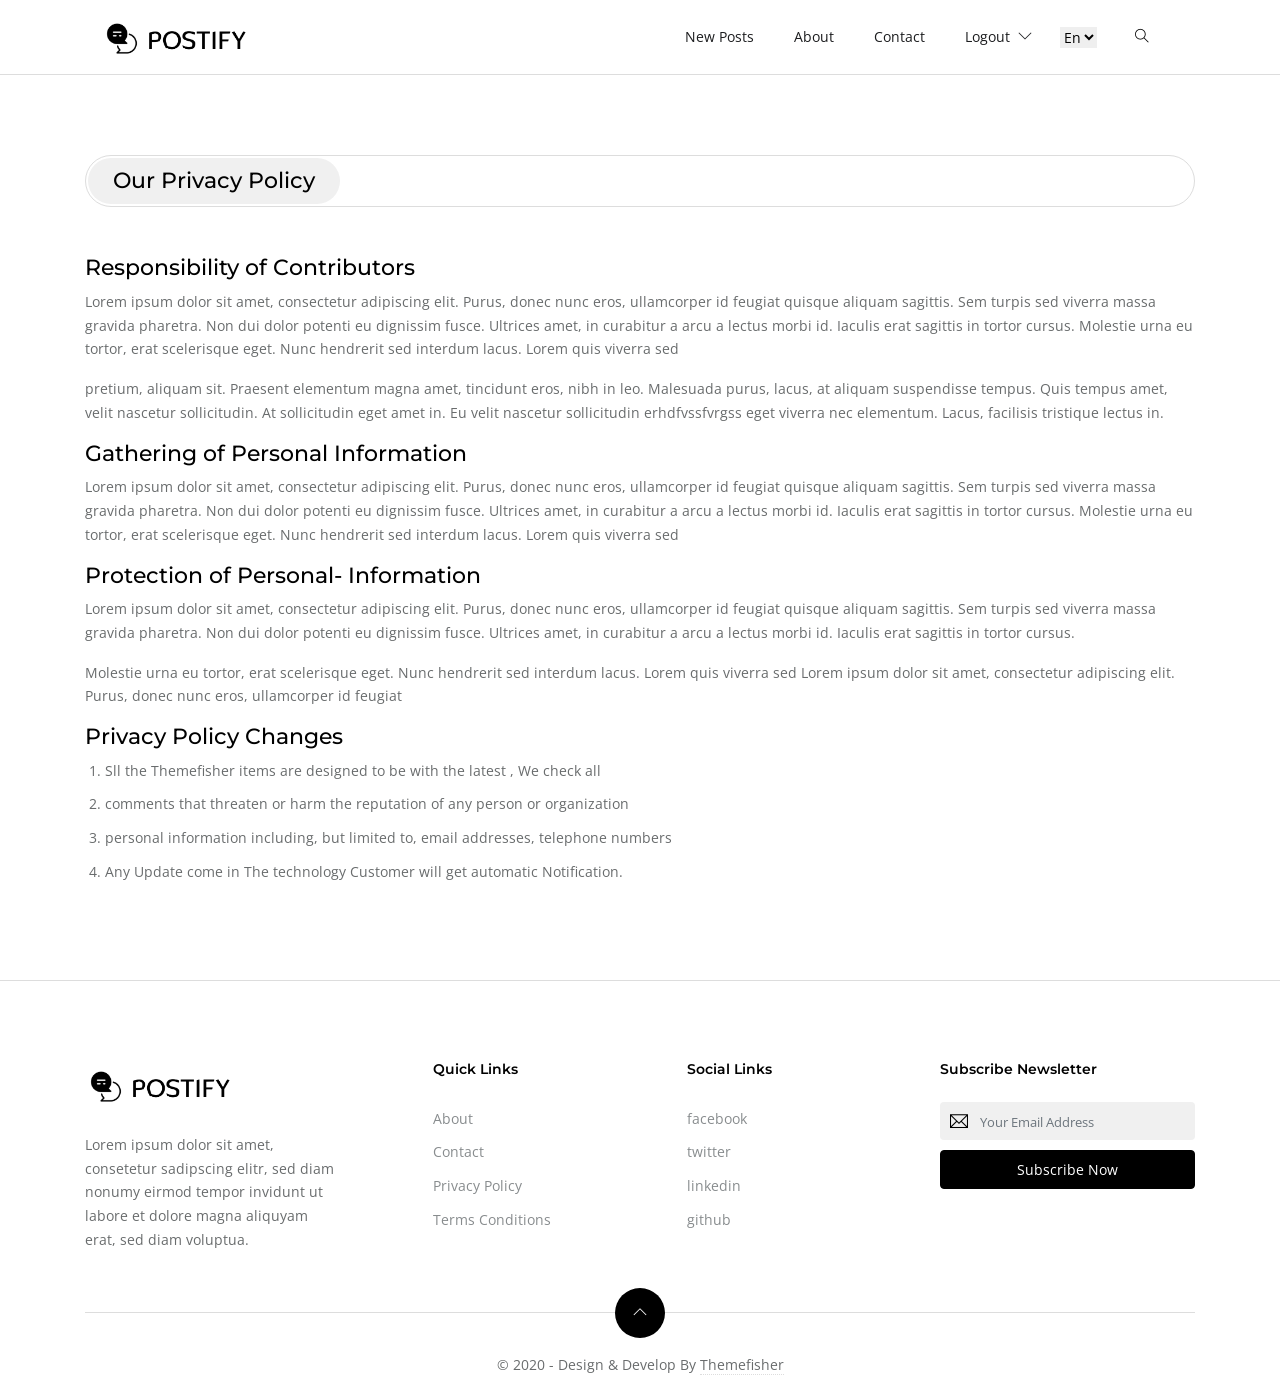
<file: clientside/privacy-policy.html>
<!DOCTYPE html>

<!--
 // WEBSITE: https://themefisher.com
 // TWITTER: https://twitter.com/themefisher
 // FACEBOOK: https://www.facebook.com/themefisher
 // GITHUB: https://github.com/themefisher/
-->

<html lang="en-us">

<head>
   <meta charset="utf-8">
   <title>Our Privacy Policy</title>

   <!-- mobile responsive meta -->
   <meta name="viewport" content="width=device-width, initial-scale=1, maximum-scale=5">
   <meta name="description" content="This is meta description">
   <meta name="author" content="Themefisher">

   <!-- plugins -->
   <link rel="preload" href="https://fonts.gstatic.com/s/opensans/v18/mem8YaGs126MiZpBA-UFWJ0bbck.woff2" style="font-display: optional;">
   <link rel="stylesheet" href="plugins/bootstrap/bootstrap.min.css">
   <link rel="stylesheet" href="https://fonts.googleapis.com/css?family=Montserrat:600%7cOpen&#43;Sans&amp;display=swap" media="screen">

   <link rel="stylesheet" href="plugins/themify-icons/themify-icons.css">
   <link rel="stylesheet" href="plugins/slick/slick.css">

   <!-- Main Stylesheet -->
   <link rel="stylesheet" href="css/style.css">

   <!--Favicon-->
   <link rel="shortcut icon" href="images/favicon.png" type="image/x-icon">
   <link rel="icon" href="images/favicon.png" type="image/x-icon">
</head>

<body>
<!-- navigation --><!-- navigation -->
<header class="sticky-top bg-white border-bottom border-default">
   <div class="container">

      <nav class="navbar navbar-expand-lg navbar-white">
         <a class="navbar-brand" href="index.html">
            <img class="img-fluid" width="150px" src="images/logo.png" alt="LogBook">
         </a>
         <button class="navbar-toggler border-0" type="button" data-toggle="collapse" data-target="#navigation">
            <i class="ti-menu"></i>
         </button>

         <div class="collapse navbar-collapse text-center" id="navigation">
            <ul class="navbar-nav ml-auto">
 
                  <a class="nav-link" href="index.html" role="button"  
                     aria-expanded="false">
                     New Posts  
                  </a>
 
               <li class="nav-item">
                  <a class="nav-link" href="about.html">About</a>
               </li>
               <li class="nav-item">
                  <a class="nav-link" href="contact.html">Contact</a>
               </li>
               <li class="nav-item dropdown">
                  <a class="nav-link" href="#" role="button" data-toggle="dropdown" aria-haspopup="true"
                     aria-expanded="false"> Logout <i class="ti-angle-down ml-1"></i>
                  </a>
                  <div class="dropdown-menu">
                     <a class="dropdown-item" href="sign-in.html">Switch into another Account</a>
                     <a class="dropdown-item" href="sign-up.html">Logout</a>
                     <a class="dropdown-item" href="privacy-policy.html">Privacy Policy</a>
                     <a class="dropdown-item" href="terms-conditions.html">Terms Conditions</a>
                  </div>
               </li>
            </ul>
            
            <select class="m-2 border-0" id="select-language">
               <option id="en" value="about/" selected>En</option>
            </select>

            <!-- search -->
            <div class="search px-4">
               <button id="searchOpen" class="search-btn"><i class="ti-search"></i></button>
               <div class="search-wrapper">
                  <form action="javascript:void(0)" class="h-100">
                     <input class="search-box pl-4" id="search-query" name="s" type="search" placeholder="Type &amp; Hit Enter...">
                  </form>
                  <button id="searchClose" class="search-close"><i class="ti-close text-dark"></i></button>
               </div>
            </div>

         </div>
      </nav>
   </div>
</header>
<!-- /navigation -->

<section class="section-sm">
   <div class="container">
      <div class="row">
         <div class="col-12">
            <div class="title-bordered mb-5 d-flex align-items-center">
               <h1 class="h4">Our Privacy Policy</h1>
            </div>
            <div class="content">
               <h4 id="responsibility-of-contributors">Responsibility of Contributors</h4>
               <p>Lorem ipsum dolor sit amet, consectetur adipiscing elit. Purus, donec nunc eros, ullamcorper id
                  feugiat quisque aliquam sagittis. Sem turpis sed viverra massa gravida pharetra. Non dui dolor potenti
                  eu dignissim fusce. Ultrices amet, in curabitur a arcu a lectus morbi id. Iaculis erat sagittis in
                  tortor cursus. Molestie urna eu tortor, erat scelerisque eget. Nunc hendrerit sed interdum lacus.
                  Lorem quis viverra sed</p>
               <p>pretium, aliquam sit. Praesent elementum magna amet, tincidunt eros, nibh in leo. Malesuada purus,
                  lacus, at aliquam suspendisse tempus. Quis tempus amet, velit nascetur sollicitudin. At sollicitudin
                  eget amet in. Eu velit nascetur sollicitudin erhdfvssfvrgss eget viverra nec elementum. Lacus,
                  facilisis tristique lectus in.</p>
               <h4 id="gathering-of-personal-information">Gathering of Personal Information</h4>
               <p>Lorem ipsum dolor sit amet, consectetur adipiscing elit. Purus, donec nunc eros, ullamcorper id
                  feugiat quisque aliquam sagittis. Sem turpis sed viverra massa gravida pharetra. Non dui dolor potenti
                  eu dignissim fusce. Ultrices amet, in curabitur a arcu a lectus morbi id. Iaculis erat sagittis in
                  tortor cursus. Molestie urna eu tortor, erat scelerisque eget. Nunc hendrerit sed interdum lacus.
                  Lorem quis viverra sed</p>
               <h4 id="protection-of--personal--information">Protection of Personal- Information</h4>
               <p>Lorem ipsum dolor sit amet, consectetur adipiscing elit. Purus, donec nunc eros, ullamcorper id
                  feugiat quisque aliquam sagittis. Sem turpis sed viverra massa gravida pharetra. Non dui dolor potenti
                  eu dignissim fusce. Ultrices amet, in curabitur a arcu a lectus morbi id. Iaculis erat sagittis in
                  tortor cursus.</p>
               <p>Molestie urna eu tortor, erat scelerisque eget. Nunc hendrerit sed interdum lacus. Lorem quis viverra
                  sed
                  Lorem ipsum dolor sit amet, consectetur adipiscing elit. Purus, donec nunc eros, ullamcorper id
                  feugiat</p>
               <h4 id="privacy-policy-changes">Privacy Policy Changes</h4>
               <ol>
                  <li>Sll the Themefisher items are designed to be with the latest , We check all</li>
                  <li>comments that threaten or harm the reputation of any person or organization</li>
                  <li>personal information including, but limited to, email addresses, telephone numbers</li>
                  <li>Any Update come in The technology Customer will get automatic Notification.</li>
               </ol>

            </div>
         </div>
      </div>
   </div>
</section>

   <footer class="section-sm pb-0 border-top border-default">
      <div class="container">
         <div class="row justify-content-between">
            <div class="col-md-3 mb-4">
               <a class="mb-4 d-block" href="index.html">
                  <img class="img-fluid" width="150px" src="images/logo.png" alt="LogBook">
               </a>
               <p>Lorem ipsum dolor sit amet, consetetur sadipscing elitr, sed diam nonumy eirmod tempor invidunt ut labore et dolore magna aliquyam erat, sed diam voluptua.</p>
            </div>

            <div class="col-lg-2 col-md-3 col-6 mb-4">
               <h6 class="mb-4">Quick Links</h6>
               <ul class="list-unstyled footer-list">
                  <li><a href="about.html">About</a></li>
                  <li><a href="contact.html">Contact</a></li>
                  <li><a href="privacy-policy.html">Privacy Policy</a></li>
                  <li><a href="terms-conditions.html">Terms Conditions</a></li>
               </ul>
            </div>

            <div class="col-lg-2 col-md-3 col-6 mb-4">
               <h6 class="mb-4">Social Links</h6>
               <ul class="list-unstyled footer-list">
                  <li><a href="#">facebook</a></li>
                  <li><a href="#">twitter</a></li>
                  <li><a href="#">linkedin</a></li>
                  <li><a href="#">github</a></li>
               </ul>
            </div>

            <div class="col-md-3 mb-4">
               <h6 class="mb-4">Subscribe Newsletter</h6>
               <form class="subscription" action="javascript:void(0)" method="post">
                  <div class="position-relative">
                     <i class="ti-email email-icon"></i>
                     <input type="email" class="form-control" placeholder="Your Email Address">
                  </div>
                  <button class="btn btn-primary btn-block rounded" type="submit">Subscribe now</button>
               </form>
            </div>
         </div>
         <div class="scroll-top">
            <a href="javascript:void(0);" id="scrollTop"><i class="ti-angle-up"></i></a>
         </div>
         <div class="text-center">
            <p class="content">&copy; 2020 - Design &amp; Develop By <a href="https://themefisher.com/" target="_blank">Themefisher</a></p>
         </div>
      </div>
   </footer>


   <!-- JS Plugins -->
   <script src="plugins/jQuery/jquery.min.js"></script>
   <script src="plugins/bootstrap/bootstrap.min.js" async></script>
   <script src="plugins/slick/slick.min.js"></script>

   <!-- Main Script -->
   <script src="js/script.js"></script>
</body>
</html>
</file>
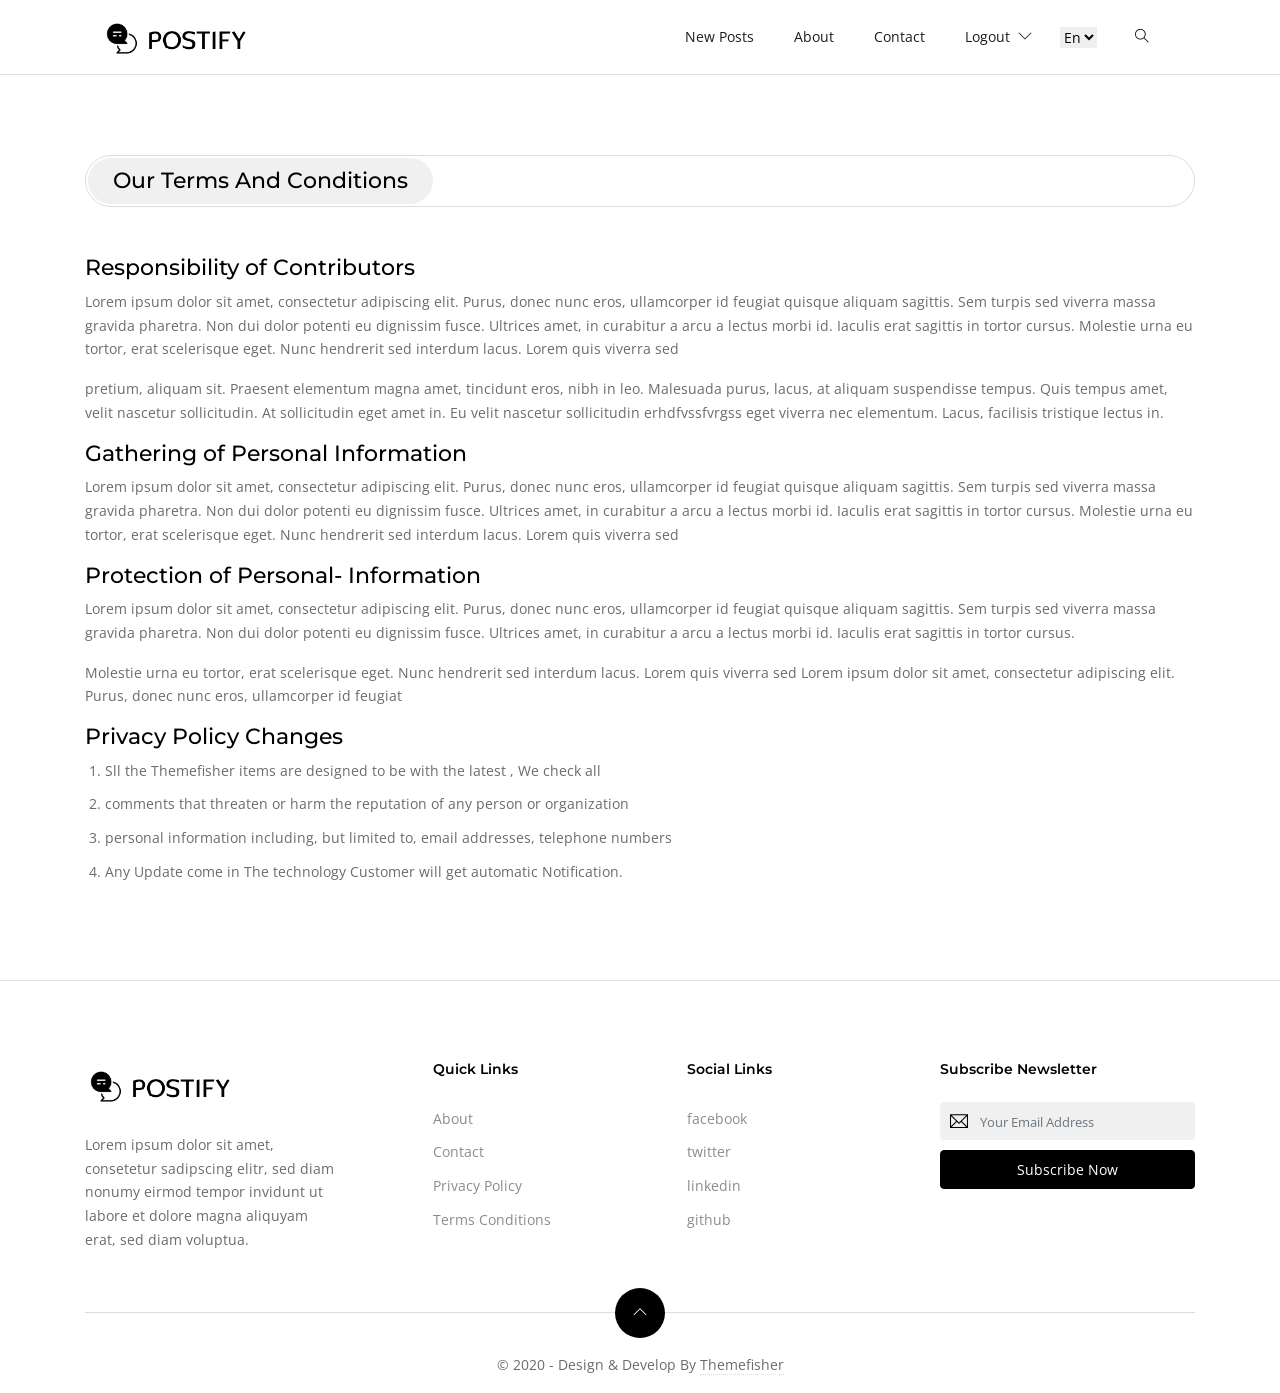
<file: clientside/terms-conditions.html>
<!DOCTYPE html>

<!--
 // WEBSITE: https://themefisher.com
 // TWITTER: https://twitter.com/themefisher
 // FACEBOOK: https://www.facebook.com/themefisher
 // GITHUB: https://github.com/themefisher/
-->

<html lang="en-us">

<head>
   <meta charset="utf-8">
   <title></title>

   <!-- mobile responsive meta -->
   <meta name="viewport" content="width=device-width, initial-scale=1, maximum-scale=5">
   <meta name="description" content="This is meta description">
   <meta name="author" content="Themefisher">

   <!-- plugins -->
   <link rel="preload" href="https://fonts.gstatic.com/s/opensans/v18/mem8YaGs126MiZpBA-UFWJ0bbck.woff2" style="font-display: optional;">
   <link rel="stylesheet" href="plugins/bootstrap/bootstrap.min.css">
   <link rel="stylesheet" href="https://fonts.googleapis.com/css?family=Montserrat:600%7cOpen&#43;Sans&amp;display=swap" media="screen">

   <link rel="stylesheet" href="plugins/themify-icons/themify-icons.css">
   <link rel="stylesheet" href="plugins/slick/slick.css">

   <!-- Main Stylesheet -->
   <link rel="stylesheet" href="css/style.css">

   <!--Favicon-->
   <link rel="shortcut icon" href="images/favicon.png" type="image/x-icon">
   <link rel="icon" href="images/favicon.png" type="image/x-icon">
</head>

<body>
<!-- navigation --><!-- navigation -->
<header class="sticky-top bg-white border-bottom border-default">
   <div class="container">

      <nav class="navbar navbar-expand-lg navbar-white">
         <a class="navbar-brand" href="index.html">
            <img class="img-fluid" width="150px" src="images/logo.png" alt="LogBook">
         </a>
         <button class="navbar-toggler border-0" type="button" data-toggle="collapse" data-target="#navigation">
            <i class="ti-menu"></i>
         </button>

         <div class="collapse navbar-collapse text-center" id="navigation">
            <ul class="navbar-nav ml-auto">
 
                  <a class="nav-link" href="index.html" role="button"  
                     aria-expanded="false">
                     New Posts  
                  </a>
 
               <li class="nav-item">
                  <a class="nav-link" href="about.html">About</a>
               </li>
               <li class="nav-item">
                  <a class="nav-link" href="contact.html">Contact</a>
               </li>
               <li class="nav-item dropdown">
                  <a class="nav-link" href="#" role="button" data-toggle="dropdown" aria-haspopup="true"
                     aria-expanded="false"> Logout <i class="ti-angle-down ml-1"></i>
                  </a>
                  <div class="dropdown-menu">
                     <a class="dropdown-item" href="sign-in.html">Switch into another Account</a>
                     <a class="dropdown-item" href="sign-up.html">Logout</a>
                     <a class="dropdown-item" href="privacy-policy.html">Privacy Policy</a>
                     <a class="dropdown-item" href="terms-conditions.html">Terms Conditions</a>
                  </div>
               </li>
            </ul>
            
            <select class="m-2 border-0" id="select-language">
               <option id="en" value="about/" selected>En</option>
            </select>

            <!-- search -->
            <div class="search px-4">
               <button id="searchOpen" class="search-btn"><i class="ti-search"></i></button>
               <div class="search-wrapper">
                  <form action="javascript:void(0)" class="h-100">
                     <input class="search-box pl-4" id="search-query" name="s" type="search" placeholder="Type &amp; Hit Enter...">
                  </form>
                  <button id="searchClose" class="search-close"><i class="ti-close text-dark"></i></button>
               </div>
            </div>

         </div>
      </nav>
   </div>
</header>
<!-- /navigation -->

<section class="section-sm">
   <div class="container">
      <div class="row">
         <div class="col-12">
            <div class="title-bordered mb-5 d-flex align-items-center">
               <h1 class="h4">Our Terms And Conditions</h1>
            </div>
            <div class="content">
               <h4 id="responsibility-of-contributors">Responsibility of Contributors</h4>
               <p>Lorem ipsum dolor sit amet, consectetur adipiscing elit. Purus, donec nunc eros, ullamcorper id
                  feugiat quisque aliquam sagittis. Sem turpis sed viverra massa gravida pharetra. Non dui dolor potenti
                  eu dignissim fusce. Ultrices amet, in curabitur a arcu a lectus morbi id. Iaculis erat sagittis in
                  tortor cursus. Molestie urna eu tortor, erat scelerisque eget. Nunc hendrerit sed interdum lacus.
                  Lorem quis viverra sed</p>
               <p>pretium, aliquam sit. Praesent elementum magna amet, tincidunt eros, nibh in leo. Malesuada purus,
                  lacus, at aliquam suspendisse tempus. Quis tempus amet, velit nascetur sollicitudin. At sollicitudin
                  eget amet in. Eu velit nascetur sollicitudin erhdfvssfvrgss eget viverra nec elementum. Lacus,
                  facilisis tristique lectus in.</p>
               <h4 id="gathering-of-personal-information">Gathering of Personal Information</h4>
               <p>Lorem ipsum dolor sit amet, consectetur adipiscing elit. Purus, donec nunc eros, ullamcorper id
                  feugiat quisque aliquam sagittis. Sem turpis sed viverra massa gravida pharetra. Non dui dolor potenti
                  eu dignissim fusce. Ultrices amet, in curabitur a arcu a lectus morbi id. Iaculis erat sagittis in
                  tortor cursus. Molestie urna eu tortor, erat scelerisque eget. Nunc hendrerit sed interdum lacus.
                  Lorem quis viverra sed</p>
               <h4 id="protection-of--personal--information">Protection of Personal- Information</h4>
               <p>Lorem ipsum dolor sit amet, consectetur adipiscing elit. Purus, donec nunc eros, ullamcorper id
                  feugiat quisque aliquam sagittis. Sem turpis sed viverra massa gravida pharetra. Non dui dolor potenti
                  eu dignissim fusce. Ultrices amet, in curabitur a arcu a lectus morbi id. Iaculis erat sagittis in
                  tortor cursus.</p>
               <p>Molestie urna eu tortor, erat scelerisque eget. Nunc hendrerit sed interdum lacus. Lorem quis viverra
                  sed
                  Lorem ipsum dolor sit amet, consectetur adipiscing elit. Purus, donec nunc eros, ullamcorper id
                  feugiat</p>
               <h4 id="privacy-policy-changes">Privacy Policy Changes</h4>
               <ol>
                  <li>Sll the Themefisher items are designed to be with the latest , We check all</li>
                  <li>comments that threaten or harm the reputation of any person or organization</li>
                  <li>personal information including, but limited to, email addresses, telephone numbers</li>
                  <li>Any Update come in The technology Customer will get automatic Notification.</li>
               </ol>

            </div>
         </div>
      </div>
   </div>
</section>

   <footer class="section-sm pb-0 border-top border-default">
      <div class="container">
         <div class="row justify-content-between">
            <div class="col-md-3 mb-4">
               <a class="mb-4 d-block" href="index.html">
                  <img class="img-fluid" width="150px" src="images/logo.png" alt="LogBook">
               </a>
               <p>Lorem ipsum dolor sit amet, consetetur sadipscing elitr, sed diam nonumy eirmod tempor invidunt ut labore et dolore magna aliquyam erat, sed diam voluptua.</p>
            </div>

            <div class="col-lg-2 col-md-3 col-6 mb-4">
               <h6 class="mb-4">Quick Links</h6>
               <ul class="list-unstyled footer-list">
                  <li><a href="about.html">About</a></li>
                  <li><a href="contact.html">Contact</a></li>
                  <li><a href="privacy-policy.html">Privacy Policy</a></li>
                  <li><a href="terms-conditions.html">Terms Conditions</a></li>
               </ul>
            </div>

            <div class="col-lg-2 col-md-3 col-6 mb-4">
               <h6 class="mb-4">Social Links</h6>
               <ul class="list-unstyled footer-list">
                  <li><a href="#">facebook</a></li>
                  <li><a href="#">twitter</a></li>
                  <li><a href="#">linkedin</a></li>
                  <li><a href="#">github</a></li>
               </ul>
            </div>

            <div class="col-md-3 mb-4">
               <h6 class="mb-4">Subscribe Newsletter</h6>
               <form class="subscription" action="javascript:void(0)" method="post">
                  <div class="position-relative">
                     <i class="ti-email email-icon"></i>
                     <input type="email" class="form-control" placeholder="Your Email Address">
                  </div>
                  <button class="btn btn-primary btn-block rounded" type="submit">Subscribe now</button>
               </form>
            </div>
         </div>
         <div class="scroll-top">
            <a href="javascript:void(0);" id="scrollTop"><i class="ti-angle-up"></i></a>
         </div>
         <div class="text-center">
            <p class="content">&copy; 2020 - Design &amp; Develop By <a href="https://themefisher.com/" target="_blank">Themefisher</a></p>
         </div>
      </div>
   </footer>


   <!-- JS Plugins -->
   <script src="plugins/jQuery/jquery.min.js"></script>
   <script src="plugins/bootstrap/bootstrap.min.js" async></script>
   <script src="plugins/slick/slick.min.js"></script>

   <!-- Main Script -->
   <script src="js/script.js"></script>
</body>
</html>
</file>
<file: clientside/plugins/themify-icons/themify-icons.css>
@font-face{font-family:themify;src:url(fonts/themify.eot?-fvbane);src:url(fonts/themify.eot?#iefix-fvbane) format('embedded-opentype'),url(fonts/themify.woff?-fvbane) format('woff'),url(fonts/themify.ttf?-fvbane) format('truetype'),url(fonts/themify.svg?-fvbane#themify) format('svg');font-weight:400;font-style:normal}[class*=" ti-"],[class^=ti-]{font-family:themify;speak:none;font-style:normal;font-weight:400;font-variant:normal;text-transform:none;line-height:1;-webkit-font-smoothing:antialiased;-moz-osx-font-smoothing:grayscale}.ti-wand:before{content:"\e600"}.ti-volume:before{content:"\e601"}.ti-user:before{content:"\e602"}.ti-unlock:before{content:"\e603"}.ti-unlink:before{content:"\e604"}.ti-trash:before{content:"\e605"}.ti-thought:before{content:"\e606"}.ti-target:before{content:"\e607"}.ti-tag:before{content:"\e608"}.ti-tablet:before{content:"\e609"}.ti-star:before{content:"\e60a"}.ti-spray:before{content:"\e60b"}.ti-signal:before{content:"\e60c"}.ti-shopping-cart:before{content:"\e60d"}.ti-shopping-cart-full:before{content:"\e60e"}.ti-settings:before{content:"\e60f"}.ti-search:before{content:"\e610"}.ti-zoom-in:before{content:"\e611"}.ti-zoom-out:before{content:"\e612"}.ti-cut:before{content:"\e613"}.ti-ruler:before{content:"\e614"}.ti-ruler-pencil:before{content:"\e615"}.ti-ruler-alt:before{content:"\e616"}.ti-bookmark:before{content:"\e617"}.ti-bookmark-alt:before{content:"\e618"}.ti-reload:before{content:"\e619"}.ti-plus:before{content:"\e61a"}.ti-pin:before{content:"\e61b"}.ti-pencil:before{content:"\e61c"}.ti-pencil-alt:before{content:"\e61d"}.ti-paint-roller:before{content:"\e61e"}.ti-paint-bucket:before{content:"\e61f"}.ti-na:before{content:"\e620"}.ti-mobile:before{content:"\e621"}.ti-minus:before{content:"\e622"}.ti-medall:before{content:"\e623"}.ti-medall-alt:before{content:"\e624"}.ti-marker:before{content:"\e625"}.ti-marker-alt:before{content:"\e626"}.ti-arrow-up:before{content:"\e627"}.ti-arrow-right:before{content:"\e628"}.ti-arrow-left:before{content:"\e629"}.ti-arrow-down:before{content:"\e62a"}.ti-lock:before{content:"\e62b"}.ti-location-arrow:before{content:"\e62c"}.ti-link:before{content:"\e62d"}.ti-layout:before{content:"\e62e"}.ti-layers:before{content:"\e62f"}.ti-layers-alt:before{content:"\e630"}.ti-key:before{content:"\e631"}.ti-import:before{content:"\e632"}.ti-image:before{content:"\e633"}.ti-heart:before{content:"\e634"}.ti-heart-broken:before{content:"\e635"}.ti-hand-stop:before{content:"\e636"}.ti-hand-open:before{content:"\e637"}.ti-hand-drag:before{content:"\e638"}.ti-folder:before{content:"\e639"}.ti-flag:before{content:"\e63a"}.ti-flag-alt:before{content:"\e63b"}.ti-flag-alt-2:before{content:"\e63c"}.ti-eye:before{content:"\e63d"}.ti-export:before{content:"\e63e"}.ti-exchange-vertical:before{content:"\e63f"}.ti-desktop:before{content:"\e640"}.ti-cup:before{content:"\e641"}.ti-crown:before{content:"\e642"}.ti-comments:before{content:"\e643"}.ti-comment:before{content:"\e644"}.ti-comment-alt:before{content:"\e645"}.ti-close:before{content:"\e646"}.ti-clip:before{content:"\e647"}.ti-angle-up:before{content:"\e648"}.ti-angle-right:before{content:"\e649"}.ti-angle-left:before{content:"\e64a"}.ti-angle-down:before{content:"\e64b"}.ti-check:before{content:"\e64c"}.ti-check-box:before{content:"\e64d"}.ti-camera:before{content:"\e64e"}.ti-announcement:before{content:"\e64f"}.ti-brush:before{content:"\e650"}.ti-briefcase:before{content:"\e651"}.ti-bolt:before{content:"\e652"}.ti-bolt-alt:before{content:"\e653"}.ti-blackboard:before{content:"\e654"}.ti-bag:before{content:"\e655"}.ti-move:before{content:"\e656"}.ti-arrows-vertical:before{content:"\e657"}.ti-arrows-horizontal:before{content:"\e658"}.ti-fullscreen:before{content:"\e659"}.ti-arrow-top-right:before{content:"\e65a"}.ti-arrow-top-left:before{content:"\e65b"}.ti-arrow-circle-up:before{content:"\e65c"}.ti-arrow-circle-right:before{content:"\e65d"}.ti-arrow-circle-left:before{content:"\e65e"}.ti-arrow-circle-down:before{content:"\e65f"}.ti-angle-double-up:before{content:"\e660"}.ti-angle-double-right:before{content:"\e661"}.ti-angle-double-left:before{content:"\e662"}.ti-angle-double-down:before{content:"\e663"}.ti-zip:before{content:"\e664"}.ti-world:before{content:"\e665"}.ti-wheelchair:before{content:"\e666"}.ti-view-list:before{content:"\e667"}.ti-view-list-alt:before{content:"\e668"}.ti-view-grid:before{content:"\e669"}.ti-uppercase:before{content:"\e66a"}.ti-upload:before{content:"\e66b"}.ti-underline:before{content:"\e66c"}.ti-truck:before{content:"\e66d"}.ti-timer:before{content:"\e66e"}.ti-ticket:before{content:"\e66f"}.ti-thumb-up:before{content:"\e670"}.ti-thumb-down:before{content:"\e671"}.ti-text:before{content:"\e672"}.ti-stats-up:before{content:"\e673"}.ti-stats-down:before{content:"\e674"}.ti-split-v:before{content:"\e675"}.ti-split-h:before{content:"\e676"}.ti-smallcap:before{content:"\e677"}.ti-shine:before{content:"\e678"}.ti-shift-right:before{content:"\e679"}.ti-shift-left:before{content:"\e67a"}.ti-shield:before{content:"\e67b"}.ti-notepad:before{content:"\e67c"}.ti-server:before{content:"\e67d"}.ti-quote-right:before{content:"\e67e"}.ti-quote-left:before{content:"\e67f"}.ti-pulse:before{content:"\e680"}.ti-printer:before{content:"\e681"}.ti-power-off:before{content:"\e682"}.ti-plug:before{content:"\e683"}.ti-pie-chart:before{content:"\e684"}.ti-paragraph:before{content:"\e685"}.ti-panel:before{content:"\e686"}.ti-package:before{content:"\e687"}.ti-music:before{content:"\e688"}.ti-music-alt:before{content:"\e689"}.ti-mouse:before{content:"\e68a"}.ti-mouse-alt:before{content:"\e68b"}.ti-money:before{content:"\e68c"}.ti-microphone:before{content:"\e68d"}.ti-menu:before{content:"\e68e"}.ti-menu-alt:before{content:"\e68f"}.ti-map:before{content:"\e690"}.ti-map-alt:before{content:"\e691"}.ti-loop:before{content:"\e692"}.ti-location-pin:before{content:"\e693"}.ti-list:before{content:"\e694"}.ti-light-bulb:before{content:"\e695"}.ti-Italic:before{content:"\e696"}.ti-info:before{content:"\e697"}.ti-infinite:before{content:"\e698"}.ti-id-badge:before{content:"\e699"}.ti-hummer:before{content:"\e69a"}.ti-home:before{content:"\e69b"}.ti-help:before{content:"\e69c"}.ti-headphone:before{content:"\e69d"}.ti-harddrives:before{content:"\e69e"}.ti-harddrive:before{content:"\e69f"}.ti-gift:before{content:"\e6a0"}.ti-game:before{content:"\e6a1"}.ti-filter:before{content:"\e6a2"}.ti-files:before{content:"\e6a3"}.ti-file:before{content:"\e6a4"}.ti-eraser:before{content:"\e6a5"}.ti-envelope:before{content:"\e6a6"}.ti-download:before{content:"\e6a7"}.ti-direction:before{content:"\e6a8"}.ti-direction-alt:before{content:"\e6a9"}.ti-dashboard:before{content:"\e6aa"}.ti-control-stop:before{content:"\e6ab"}.ti-control-shuffle:before{content:"\e6ac"}.ti-control-play:before{content:"\e6ad"}.ti-control-pause:before{content:"\e6ae"}.ti-control-forward:before{content:"\e6af"}.ti-control-backward:before{content:"\e6b0"}.ti-cloud:before{content:"\e6b1"}.ti-cloud-up:before{content:"\e6b2"}.ti-cloud-down:before{content:"\e6b3"}.ti-clipboard:before{content:"\e6b4"}.ti-car:before{content:"\e6b5"}.ti-calendar:before{content:"\e6b6"}.ti-book:before{content:"\e6b7"}.ti-bell:before{content:"\e6b8"}.ti-basketball:before{content:"\e6b9"}.ti-bar-chart:before{content:"\e6ba"}.ti-bar-chart-alt:before{content:"\e6bb"}.ti-back-right:before{content:"\e6bc"}.ti-back-left:before{content:"\e6bd"}.ti-arrows-corner:before{content:"\e6be"}.ti-archive:before{content:"\e6bf"}.ti-anchor:before{content:"\e6c0"}.ti-align-right:before{content:"\e6c1"}.ti-align-left:before{content:"\e6c2"}.ti-align-justify:before{content:"\e6c3"}.ti-align-center:before{content:"\e6c4"}.ti-alert:before{content:"\e6c5"}.ti-alarm-clock:before{content:"\e6c6"}.ti-agenda:before{content:"\e6c7"}.ti-write:before{content:"\e6c8"}.ti-window:before{content:"\e6c9"}.ti-widgetized:before{content:"\e6ca"}.ti-widget:before{content:"\e6cb"}.ti-widget-alt:before{content:"\e6cc"}.ti-wallet:before{content:"\e6cd"}.ti-video-clapper:before{content:"\e6ce"}.ti-video-camera:before{content:"\e6cf"}.ti-vector:before{content:"\e6d0"}.ti-themify-logo:before{content:"\e6d1"}.ti-themify-favicon:before{content:"\e6d2"}.ti-themify-favicon-alt:before{content:"\e6d3"}.ti-support:before{content:"\e6d4"}.ti-stamp:before{content:"\e6d5"}.ti-split-v-alt:before{content:"\e6d6"}.ti-slice:before{content:"\e6d7"}.ti-shortcode:before{content:"\e6d8"}.ti-shift-right-alt:before{content:"\e6d9"}.ti-shift-left-alt:before{content:"\e6da"}.ti-ruler-alt-2:before{content:"\e6db"}.ti-receipt:before{content:"\e6dc"}.ti-pin2:before{content:"\e6dd"}.ti-pin-alt:before{content:"\e6de"}.ti-pencil-alt2:before{content:"\e6df"}.ti-palette:before{content:"\e6e0"}.ti-more:before{content:"\e6e1"}.ti-more-alt:before{content:"\e6e2"}.ti-microphone-alt:before{content:"\e6e3"}.ti-magnet:before{content:"\e6e4"}.ti-line-double:before{content:"\e6e5"}.ti-line-dotted:before{content:"\e6e6"}.ti-line-dashed:before{content:"\e6e7"}.ti-layout-width-full:before{content:"\e6e8"}.ti-layout-width-default:before{content:"\e6e9"}.ti-layout-width-default-alt:before{content:"\e6ea"}.ti-layout-tab:before{content:"\e6eb"}.ti-layout-tab-window:before{content:"\e6ec"}.ti-layout-tab-v:before{content:"\e6ed"}.ti-layout-tab-min:before{content:"\e6ee"}.ti-layout-slider:before{content:"\e6ef"}.ti-layout-slider-alt:before{content:"\e6f0"}.ti-layout-sidebar-right:before{content:"\e6f1"}.ti-layout-sidebar-none:before{content:"\e6f2"}.ti-layout-sidebar-left:before{content:"\e6f3"}.ti-layout-placeholder:before{content:"\e6f4"}.ti-layout-menu:before{content:"\e6f5"}.ti-layout-menu-v:before{content:"\e6f6"}.ti-layout-menu-separated:before{content:"\e6f7"}.ti-layout-menu-full:before{content:"\e6f8"}.ti-layout-media-right-alt:before{content:"\e6f9"}.ti-layout-media-right:before{content:"\e6fa"}.ti-layout-media-overlay:before{content:"\e6fb"}.ti-layout-media-overlay-alt:before{content:"\e6fc"}.ti-layout-media-overlay-alt-2:before{content:"\e6fd"}.ti-layout-media-left-alt:before{content:"\e6fe"}.ti-layout-media-left:before{content:"\e6ff"}.ti-layout-media-center-alt:before{content:"\e700"}.ti-layout-media-center:before{content:"\e701"}.ti-layout-list-thumb:before{content:"\e702"}.ti-layout-list-thumb-alt:before{content:"\e703"}.ti-layout-list-post:before{content:"\e704"}.ti-layout-list-large-image:before{content:"\e705"}.ti-layout-line-solid:before{content:"\e706"}.ti-layout-grid4:before{content:"\e707"}.ti-layout-grid3:before{content:"\e708"}.ti-layout-grid2:before{content:"\e709"}.ti-layout-grid2-thumb:before{content:"\e70a"}.ti-layout-cta-right:before{content:"\e70b"}.ti-layout-cta-left:before{content:"\e70c"}.ti-layout-cta-center:before{content:"\e70d"}.ti-layout-cta-btn-right:before{content:"\e70e"}.ti-layout-cta-btn-left:before{content:"\e70f"}.ti-layout-column4:before{content:"\e710"}.ti-layout-column3:before{content:"\e711"}.ti-layout-column2:before{content:"\e712"}.ti-layout-accordion-separated:before{content:"\e713"}.ti-layout-accordion-merged:before{content:"\e714"}.ti-layout-accordion-list:before{content:"\e715"}.ti-ink-pen:before{content:"\e716"}.ti-info-alt:before{content:"\e717"}.ti-help-alt:before{content:"\e718"}.ti-headphone-alt:before{content:"\e719"}.ti-hand-point-up:before{content:"\e71a"}.ti-hand-point-right:before{content:"\e71b"}.ti-hand-point-left:before{content:"\e71c"}.ti-hand-point-down:before{content:"\e71d"}.ti-gallery:before{content:"\e71e"}.ti-face-smile:before{content:"\e71f"}.ti-face-sad:before{content:"\e720"}.ti-credit-card:before{content:"\e721"}.ti-control-skip-forward:before{content:"\e722"}.ti-control-skip-backward:before{content:"\e723"}.ti-control-record:before{content:"\e724"}.ti-control-eject:before{content:"\e725"}.ti-comments-smiley:before{content:"\e726"}.ti-brush-alt:before{content:"\e727"}.ti-youtube:before{content:"\e728"}.ti-vimeo:before{content:"\e729"}.ti-twitter:before{content:"\e72a"}.ti-time:before{content:"\e72b"}.ti-tumblr:before{content:"\e72c"}.ti-skype:before{content:"\e72d"}.ti-share:before{content:"\e72e"}.ti-share-alt:before{content:"\e72f"}.ti-rocket:before{content:"\e730"}.ti-pinterest:before{content:"\e731"}.ti-new-window:before{content:"\e732"}.ti-microsoft:before{content:"\e733"}.ti-list-ol:before{content:"\e734"}.ti-linkedin:before{content:"\e735"}.ti-layout-sidebar-2:before{content:"\e736"}.ti-layout-grid4-alt:before{content:"\e737"}.ti-layout-grid3-alt:before{content:"\e738"}.ti-layout-grid2-alt:before{content:"\e739"}.ti-layout-column4-alt:before{content:"\e73a"}.ti-layout-column3-alt:before{content:"\e73b"}.ti-layout-column2-alt:before{content:"\e73c"}.ti-instagram:before{content:"\e73d"}.ti-google:before{content:"\e73e"}.ti-github:before{content:"\e73f"}.ti-flickr:before{content:"\e740"}.ti-facebook:before{content:"\e741"}.ti-dropbox:before{content:"\e742"}.ti-dribbble:before{content:"\e743"}.ti-apple:before{content:"\e744"}.ti-android:before{content:"\e745"}.ti-save:before{content:"\e746"}.ti-save-alt:before{content:"\e747"}.ti-yahoo:before{content:"\e748"}.ti-wordpress:before{content:"\e749"}.ti-vimeo-alt:before{content:"\e74a"}.ti-twitter-alt:before{content:"\e74b"}.ti-tumblr-alt:before{content:"\e74c"}.ti-trello:before{content:"\e74d"}.ti-stack-overflow:before{content:"\e74e"}.ti-soundcloud:before{content:"\e74f"}.ti-sharethis:before{content:"\e750"}.ti-sharethis-alt:before{content:"\e751"}.ti-reddit:before{content:"\e752"}.ti-pinterest-alt:before{content:"\e753"}.ti-microsoft-alt:before{content:"\e754"}.ti-linux:before{content:"\e755"}.ti-jsfiddle:before{content:"\e756"}.ti-joomla:before{content:"\e757"}.ti-html5:before{content:"\e758"}.ti-flickr-alt:before{content:"\e759"}.ti-email:before{content:"\e75a"}.ti-drupal:before{content:"\e75b"}.ti-dropbox-alt:before{content:"\e75c"}.ti-css3:before{content:"\e75d"}.ti-rss:before{content:"\e75e"}.ti-rss-alt:before{content:"\e75f"}
</file>
<file: clientside/css/style.css>
/**
 * WEBSITE: https://themefisher.com
 * TWITTER: https://twitter.com/themefisher
 * FACEBOOK: https://www.facebook.com/themefisher
 * GITHUB: https://github.com/themefisher/
 */

/*!------------------------------------------------------------------
[MAIN STYLESHEET]

PROJECT:	Project Name
VERSION:	Versoin Number
-------------------------------------------------------------------*/
/*------------------------------------------------------------------
[TABLE OF CONTENTS]
-------------------------------------------------------------------*/
/*  typography */
body {
  line-height: 1.7;
  font-family: "Open Sans", sans-serif;
  -webkit-font-smoothing: antialiased;
  color: #696c6d;
  font-size: 14px;
}

p, .paragraph {
  font-weight: 400;
  color: #696c6d;
  font-size: 14px;
  line-height: 1.7;
  font-family: "Open Sans", sans-serif;
}

h1, h2, h3, h4, h5, h6 {
  color: hsl(0, 0%, 0%);
  font-family: "Montserrat", sans-serif;
  font-weight: 600;
  line-height: 1.2;
}

h1, .h1 {
  font-size: 45px;
}

h2, .h2 {
  font-size: 36px;
}

h3, .h3 {
  font-size: 28px;
}

h4, .h4 {
  font-size: 22px;
}

h5, .h5 {
  font-size: 18px;
}

h6, .h6 {
  font-size: 14px;
}

/* Button style */
.btn {
  font-size: 14px;
  font-family: "Open Sans", sans-serif;
  text-transform: capitalize;
  padding: 8px 25px;
  border-radius: 50px;
  border: 1px solid;
  position: relative;
  z-index: 1;
  transition: 0.2s ease;
}
.btn:hover, .btn:active, .btn:focus {
  outline: 0;
  box-shadow: none !important;
}

.btn-primary {
  background: #000000;
  color: #fff;
  border-color: #000000;
}
.btn-primary:active, .btn-primary:hover, .btn-primary.focus, .btn-primary.active {
  background: #000000 !important;
  border-color: #000000 !important;
}

.btn-outline-primary {
  background: transparent;
  color: #696c6d;
  border-color: #000000;
}
.btn-outline-primary:active, .btn-outline-primary:hover, .btn-outline-primary.focus, .btn-outline-primary.active {
  background: #000000 !important;
  border-color: #000000 !important;
  color: #fff;
}

.btn-outline-light {
  background: transparent;
  color: #696c6d;
  border-color: #ddd;
}
.btn-outline-light:active, .btn-outline-light:hover, .btn-outline-light.focus, .btn-outline-light.active {
  background: #f0f0f0 !important;
  border-color: #ddd !important;
}

body {
  background-color: #fff;
  overflow-x: hidden;
}

::-moz-selection {
  background: #000000;
  color: #fff;
}

::selection {
  background: #000000;
  color: #fff;
}

/* preloader */
.preloader {
  position: fixed;
  top: 0;
  left: 0;
  right: 0;
  bottom: 0;
  background-color: #fff;
  z-index: 9999;
  display: flex;
  align-items: center;
  justify-content: center;
}

img {
  vertical-align: middle;
  border: 0;
}

a,
a:hover,
a:focus {
  text-decoration: none;
}

a,
button,
select {
  cursor: pointer;
  transition: 0.2s ease;
}
a:focus,
button:focus,
select:focus {
  outline: 0;
}

a:hover {
  color: #000000;
}

.slick-slide {
  outline: 0;
}

.section {
  padding-top: 100px;
  padding-bottom: 100px;
}
.section-sm {
  padding-top: 80px;
  padding-bottom: 80px;
}

.bg-cover {
  background-size: cover;
  background-position: center center;
  background-repeat: no-repeat;
}

.border-primary {
  border-color: #ddd !important;
}

/* overlay */
.overlay {
  position: relative;
}
.overlay::before {
  position: absolute;
  content: "";
  height: 100%;
  width: 100%;
  top: 0;
  left: 0;
  background: #000;
  opacity: 0.5;
}

.outline-0 {
  outline: 0 !important;
}

.d-unset {
  display: unset !important;
}

.bg-primary {
  background: #000000 !important;
}

.text-primary {
  color: #000000 !important;
}

.text-color {
  color: #696c6d;
}

.mb-10 {
  margin-bottom: 10px !important;
}

.mb-20 {
  margin-bottom: 20px !important;
}

.mb-30 {
  margin-bottom: 30px !important;
}

.mb-40 {
  margin-bottom: 40px !important;
}

.mb-50 {
  margin-bottom: 50px !important;
}

.mb-60 {
  margin-bottom: 60px !important;
}

.mb-70 {
  margin-bottom: 70px !important;
}

.mb-80 {
  margin-bottom: 80px !important;
}

.mb-90 {
  margin-bottom: 90px !important;
}

.mb-100 {
  margin-bottom: 100px !important;
}

.zindex-1 {
  z-index: 1;
}

.overflow-hidden {
  overflow: hidden;
}

.rounded-lg, .post-slider {
  border-radius: 10px !important;
}

.border-default {
  border-color: #ddd !important;
}

.form-control:focus {
  outline: 0;
  box-shadow: none;
}
.form-control::-moz-placeholder {
  font-size: 80%;
}
.form-control::placeholder {
  font-size: 80%;
}

.nav-item {
  margin: 0;
}
.nav-item .nav-link {
  text-transform: capitalize;
}

.navbar-white .navbar-nav .nav-link {
  color: #1c1d1f;
}
.navbar-white .navbar-nav .nav-link:hover {
  color: #000000;
}

.navbar-expand-lg .navbar-nav .nav-link {
  padding: 15px 20px;
}

.navbar .dropdown:hover .dropdown-menu {
  visibility: visible;
  opacity: 1;
  transform: scaleX(1);
}
.navbar .dropdown-menu {
  box-shadow: 0px 3px 9px 0px rgba(0, 0, 0, 0.12);
  padding: 10px 0;
  border: 0;
  top: 50px;
  left: 0px;
  border-radius: 0;
  display: block;
  visibility: hidden;
  transition: 0.3s ease;
  opacity: 0;
  transform: scale(0.8);
  background: #fff;
  border-radius: 10px;
}
@media (max-width: 991px) {
  .navbar .dropdown-menu {
    display: none;
    opacity: 1;
    visibility: visible;
    transform: scale(1);
    transform-origin: unset;
  }
}
.navbar .dropdown-menu.show {
  visibility: hidden;
}
@media (max-width: 991px) {
  .navbar .dropdown-menu.show {
    visibility: visible;
    display: block;
  }
}
.navbar .dropdown-item {
  position: relative;
  color: #1c1d1f;
  transition: 0.2s ease;
  font-size: 14px;
}
@media (max-width: 991px) {
  .navbar .dropdown-item {
    text-align: center;
  }
}
.navbar .dropdown-item:not(:last-child) {
  margin-bottom: 10px;
}
.navbar .dropdown-item:hover {
  color: #000000 !important;
  background: transparent;
}

/* search */
.search-btn {
  border: 0;
  background: transparent;
}

.search-wrapper {
  position: absolute;
  top: 0;
  left: 0;
  right: 0;
  height: 100%;
  z-index: 2;
  visibility: hidden;
  transition: 0.2s ease;
  opacity: 0;
}
.search-wrapper.open {
  visibility: visible;
  opacity: 1;
}

.search-box {
  height: 100%;
  width: 100%;
  border: 0;
  background: #fff;
  font-size: 20px;
  padding: 0;
}
.search-box:focus {
  box-shadow: none !important;
  outline: 0;
}

.search-close {
  position: absolute;
  right: 5px;
  top: 50%;
  transform: translateY(-50%);
  border: 0;
  background: transparent;
  page-break-after: 10px;
  font-size: 20px;
}

.post-title {
  color: #1c1d1f;
}
.post-title:hover {
  color: #000000;
}

.post-meta li {
  margin-right: 10px;
  font-size: 90%;
}
.post-meta a {
  color: #696c6d;
  border-bottom: 1px dotted #ddd;
}
.post-meta a:hover {
  color: #000000;
}

.recent-thumb-alt {
  font-size: 0;
  height: 60px;
  width: 60px;
  border-radius: 50%;
  background-color: #000000;
  text-align: center;
}
.recent-thumb-alt::first-letter {
  font-size: 40px;
  line-height: 60px;
  color: #fff;
}

.social-icons {
  margin-bottom: 0;
}
.social-icons a {
  display: block;
  color: #888c8e;
  padding: 5px;
  font-size: 14px;
}
.social-icons a:hover {
  color: #000000;
}

.social-icons-rounded {
  margin-bottom: 0;
}
.social-icons-rounded a {
  display: block;
  color: #888c8e;
  font-size: 14px;
  height: 40px;
  width: 40px;
  line-height: 40px;
  border-radius: 50%;
  border: 1px solid #ddd;
}
.social-icons-rounded a:hover {
  color: #000000;
  border-color: #000000;
}

.post-slider {
  overflow: hidden;
  margin-bottom: 20px;
}
.post-slider img {
  border-radius: inherit;
}
.post-slider:hover .prevArrow {
  left: 10px;
}
.post-slider:hover .nextArrow {
  right: 10px;
}

.slider-sm .slick-arrow {
  height: 35px;
  width: 35px;
  line-height: 35px;
}

.slick-arrow {
  position: absolute;
  top: 50%;
  transform: translateY(-50%);
  z-index: 9;
  height: 50px;
  width: 50px;
  line-height: 50px;
  border-radius: 50%;
  background: rgba(206, 132, 96, 0.5);
  color: #fff;
  border: 0;
}
@media (max-width: 575px) {
  .slick-arrow {
    display: none;
  }
}
.slick-arrow:focus {
  outline: 0;
}
.slick-arrow:hover {
  background: #000000;
}

.prevArrow {
  left: -60px;
}

.nextArrow {
  right: -60px;
}

.pagination {
  margin-top: 50px;
}
.pagination .page-item .page-link {
  display: inline-block;
  width: 40px;
  height: 40px;
  line-height: 40px;
  border-radius: 50%;
  background: #f0f0f0;
  text-align: center;
  padding: 0;
  margin-right: 10px;
  border: 0;
  color: #696c6d;
}
.pagination .page-item .page-link:hover {
  background: #000000;
  color: #fff;
}
.pagination .page-item .page-link:focus {
  box-shadow: none;
}
.pagination .page-item:first-child .page-link, .pagination .page-item:last-child .page-link {
  border-radius: 50%;
}
.pagination .page-item.active .page-link {
  background: #000000;
  color: #fff;
}

.content * {
  word-break: break-word;
  overflow-wrap: break-word;
}
.content img {
  max-width: 100%;
}
.content h1,
.content h2,
.content h3,
.content h4,
.content h5,
.content h6 {
  font-weight: 500;
}
.content strong {
  font-weight: 600;
}
.content a {
  color: #696c6d;
  border-bottom: 1px dotted #ddd;
}
.content a:hover {
  color: #000000;
}
.content ol,
.content ul {
  padding-left: 20px;
}
.content ol li,
.content ul li {
  margin-bottom: 10px;
}
.content ul {
  padding-left: 0;
  margin-bottom: 20px;
  list-style-type: none;
}
.content ul li {
  padding-left: 20px;
  position: relative;
}
.content ul li::before {
  position: absolute;
  content: "";
  height: 8px;
  width: 8px;
  border-radius: 50%;
  background: #000000;
  left: 3px;
  top: 8px;
}
.content table {
  width: 100%;
  max-width: 100%;
  margin-bottom: 1rem;
  border: 1px solid #ddd;
}
.content table td,
.content table th {
  padding: 0.75rem;
  vertical-align: top;
  margin-bottom: 0;
}
.content tr:not(:last-child) {
  border-bottom: 1px solid #ddd;
}
.content th {
  font-weight: 500;
}
.content thead {
  background: #f0f0f0;
  margin-bottom: 0;
}
.content thead tr {
  border-bottom: 1px solid #ddd;
}
.content tbody {
  background: #fdfdfd;
  margin-bottom: 0;
}
.content .notices {
  margin: 2rem 0;
  position: relative;
  overflow: hidden;
}
.content .notices p {
  padding: 10px;
  margin-bottom: 0;
}
.content .notices p::before {
  position: absolute;
  top: 2px;
  color: #fff;
  font-family: "themify";
  font-weight: 900;
  content: "\e717";
  left: 10px;
}
.content .notices.note p {
  border-top: 30px solid #6ab0de;
  background: #f0f0f0;
}
.content .notices.note p::after {
  content: "Note";
  position: absolute;
  top: 2px;
  color: #fff;
  left: 2rem;
}
.content .notices.tip p {
  border-top: 30px solid #78C578;
  background: #f0f0f0;
}
.content .notices.tip p::after {
  content: "Tip";
  position: absolute;
  top: 2px;
  color: #fff;
  left: 2rem;
}
.content .notices.info p {
  border-top: 30px solid #F0B37E;
  background: #f0f0f0;
}
.content .notices.info p::after {
  content: "Info";
  position: absolute;
  top: 2px;
  color: #fff;
  left: 2rem;
}
.content .notices.warning p {
  border-top: 30px solid #E06F6C;
  background: #f0f0f0;
}
.content .notices.warning p::after {
  content: "Warning";
  position: absolute;
  top: 2px;
  color: #fff;
  left: 2rem;
}
.content blockquote {
  font-size: 20px !important;
  color: #696c6d;
  padding: 20px 40px;
  border-left: 2px solid #000000;
  margin: 40px 0;
  font-weight: bold;
  background: #f0f0f0;
}
.content blockquote p {
  margin-bottom: 0 !important;
}
.content pre {
  display: block;
  padding: 9.5px;
  margin: 10px 0px 10px;
  white-space: pre-wrap;
}
.content code {
  margin-bottom: 0 !important;
  font-size: 100%;
}

.code-tabs {
  border: 1px solid #ddd;
  overflow: hidden;
  margin-bottom: 20px;
}
.code-tabs .nav-tabs {
  margin-bottom: 0;
}
.code-tabs .nav-tabs .nav-item {
  padding-left: 0;
  border-right: 1px solid #ddd;
}
.code-tabs .nav-tabs .nav-item .nav-link {
  text-decoration: none;
  font-weight: 500;
  border: 0;
}
.code-tabs .nav-tabs .nav-item::before {
  display: none;
}
.code-tabs .nav-tabs .nav-item.active {
  background: #000000;
}
.code-tabs .nav-tabs .nav-item.active .nav-link {
  color: #fff;
}
.code-tabs .tab-content {
  padding: 20px 15px;
}

.title-bordered {
  border: 1px solid #ddd;
  border-radius: 40px;
  padding: 2px;
}
.title-bordered h1,
.title-bordered h2,
.title-bordered h3,
.title-bordered h4,
.title-bordered h5,
.title-bordered h6 {
  background: #f0f0f0;
  padding: 10px 25px;
  margin-bottom: 0;
  border-radius: inherit;
  display: inline-block;
}

.form-group label {
  font-size: 13px;
  color: #1c1d1f;
}
.form-group .form-control {
  border-color: #ddd;
}
.form-group .form-control:focus {
  outline: 0;
  box-shadow: none;
  border-color: #000000;
}
.form-group textarea.form-control {
  height: 120px;
}

.widget {
  background: #fff;
  margin-bottom: 40px;
}
.widget-title {
  position: relative;
  margin-bottom: 15px;
}
.widget-title span {
  background: #fff;
  position: relative;
  padding-right: 5px;
  z-index: 1;
}
.widget-title::before {
  position: absolute;
  content: "";
  right: 0;
  height: 1px;
  width: 100%;
  background: #ddd;
  top: 50%;
}
.widget-search {
  position: relative;
}
.widget-search input {
  border: 0;
  border-bottom: 1px dotted #ddd;
  width: 100%;
  height: 40px;
}
.widget-search input:focus {
  outline: 0;
}
.widget-search input::-moz-placeholder {
  font-size: 90%;
}
.widget-search input::placeholder {
  font-size: 90%;
}
.widget-search button {
  height: 30px;
  width: 30px;
  line-height: 30px;
  display: inline-block;
  padding: 0;
  background: #f0f0f0;
  color: #1c1d1f;
  text-align: center;
  border-radius: 50%;
  position: absolute;
  right: 0;
  top: 5px;
  border: 0;
  font-size: 12px;
}
.widget-list li {
  padding: 5px 0;
}
.widget-list li:not(:last-child) {
  border-bottom: 1px dotted #ddd;
}
.widget-list li a {
  color: #1c1d1f;
}
.widget-list li a:hover {
  color: #000000;
}
.widget-list-inline li {
  margin-bottom: 10px;
}
.widget-list-inline li a {
  padding: 2px 10px;
  border: 1px solid #ddd;
  border-radius: 40px;
  display: block;
  color: #696c6d;
}
.widget-list-inline li a:hover {
  border-color: #000000;
  background: #000000;
  color: #fff;
}
.widget-post {
  padding: 15px 0 !important;
}
.widget-post img {
  height: 60px;
  width: 60px;
  border-radius: 50%;
  -o-object-fit: cover;
     object-fit: cover;
}

.footer-list a {
  display: block;
  color: #888c8e;
  padding: 5px 0;
}
.footer-list a:hover {
  color: #000000;
}

.subscription .form-control {
  background-color: #f0f0f0;
  border: 0;
  margin-bottom: 10px;
  padding-left: 40px;
}
.subscription .email-icon {
  position: absolute;
  left: 10px;
  top: 10px;
  font-size: 18px;
  color: #000000;
}

.quote {
  background-color: #f0f0f0;
  display: flex;
  padding: 20px;
}
.quote i {
  font-size: 24px;
  color: #000000;
  margin-right: 10px;
}
.quote p {
  font-style: italic;
}
.quote-by {
  color: #000000;
}

.scroll-top {
  border-top: 1px solid #ddd;
  position: relative;
  margin: 20px 0 40px;
}
.scroll-top a {
  position: absolute;
  top: 50%;
  left: 50%;
  transform: translate(-50%, -50%);
  height: 50px;
  width: 50px;
  border-radius: 50%;
  background-color: #000000;
  color: #fff;
  text-align: center;
  line-height: 50px;
  display: block;
}
/*# sourceMappingURL=style.css.map */
.grayscale {
  filter: grayscale(60%);
}

.glass-card {
  width: 80%;
  margin: 0 auto; /* Center the card */
  background: rgba(255, 255, 255, 0.04); /* Semi-transparent background */
  backdrop-filter: blur(50px); /* Blur effect */
  border: 1px solid rgba(53, 4, 4, 0.3); /* Light border */
  border-radius: 10px; /* Rounded corners */
  box-shadow: 0 4px 100px rgba(0, 0, 0, 0.1); /* Subtle shadow */
}

.poster-card {
  width: 90%;
  margin: 0 auto; /* Center the card */
  background: rgba(255, 255, 255, 0.1); /* Lighter semi-transparent background for a glassy effect */
  padding-top: 50px;
  backdrop-filter: blur(15px); /* Reduced blur effect for a more subtle glassy look */
  border: 1px solid rgba(255, 255, 255, 0.2); /* Lighter border for a glassy effect */
  border-radius: 10px; /* Rounded corners */
  box-shadow: 0 4px 30px rgba(0, 0, 0, 0.1); /* Adjusted shadow for a softer look */
}

.edit-card {
  width: 70%;
  margin: 0 auto; /* Center the card */
  border: 2px solid rgba(0, 0, 0, 0.3); /* Light border */
  border-radius: 10px; /* Rounded corners */
 }

 .grayscaleCover {
  position: absolute;
  top: 0;
  left: 0;
  right: 0;
  bottom: 0;
  margin: auto;
  filter: grayscale(80%);
  background-image: linear-gradient(white, white), linear-gradient(to right, rgba(0, 0, 0, 0.3), rgba(0, 0, 0, 0.3)); /* Fading effect */
  background-clip: padding-box, border-box; /* Ensure the gradient is applied to the border */
  border-radius: 10px; /* Added rounded corners */
  opacity: 0.05;
  z-index: -1;
  transform: scaleX(-1);
}
</file>
